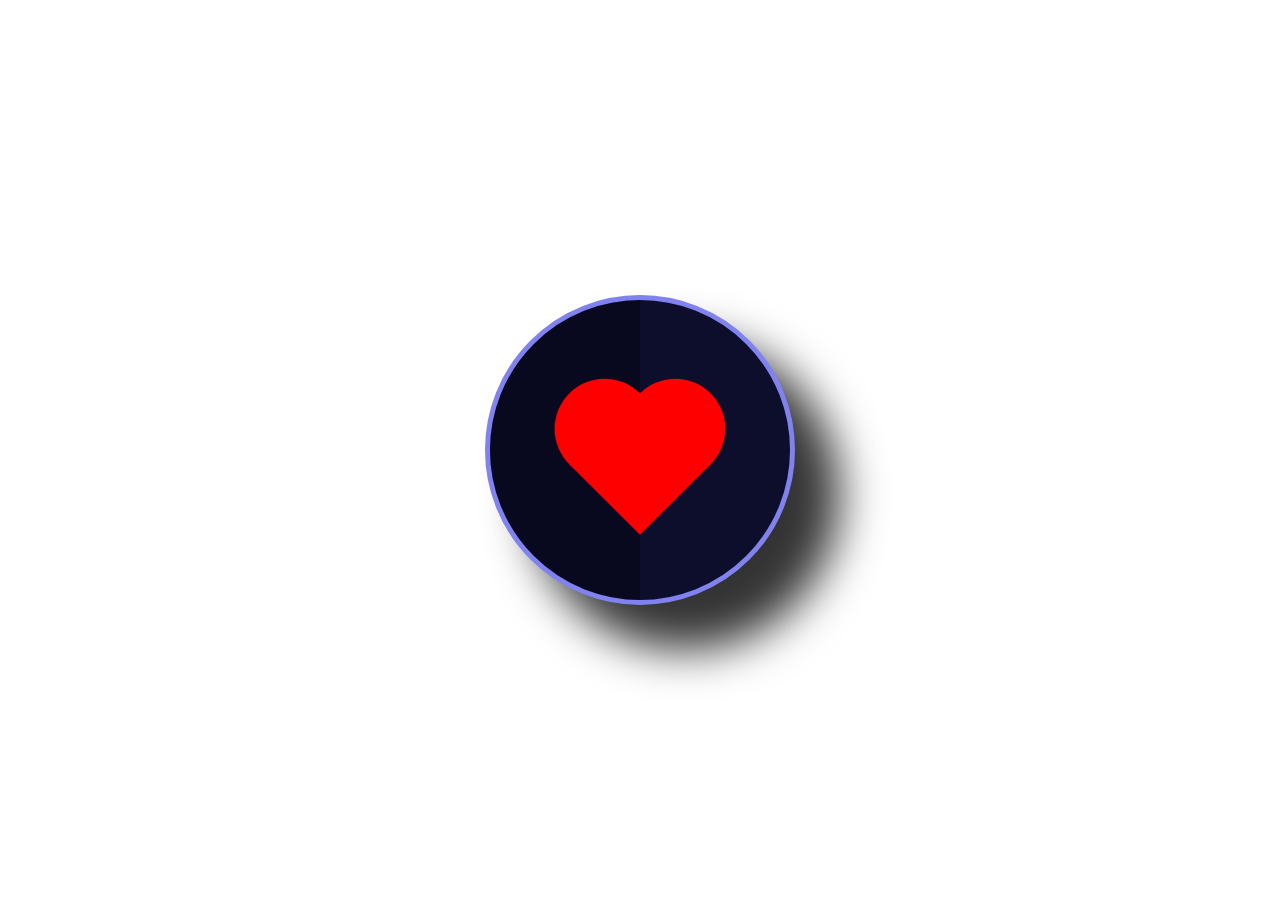
<file: corazon css/index.html>
<!DOCTYPE html>
<html lang="en">
<head>
    <meta charset="UTF-8">
    <meta name="viewport" content="width=device-width, initial-scale=1.0">
    <meta http-equiv="X-UA-Compatible" content="ie=edge">
    <link rel="stylesheet" href="style.css">
    <title>Document</title>
</head>
<body>
    <div class="center">
        <div class="corazon"></div>
    </div>
</body>
</html>
</file>
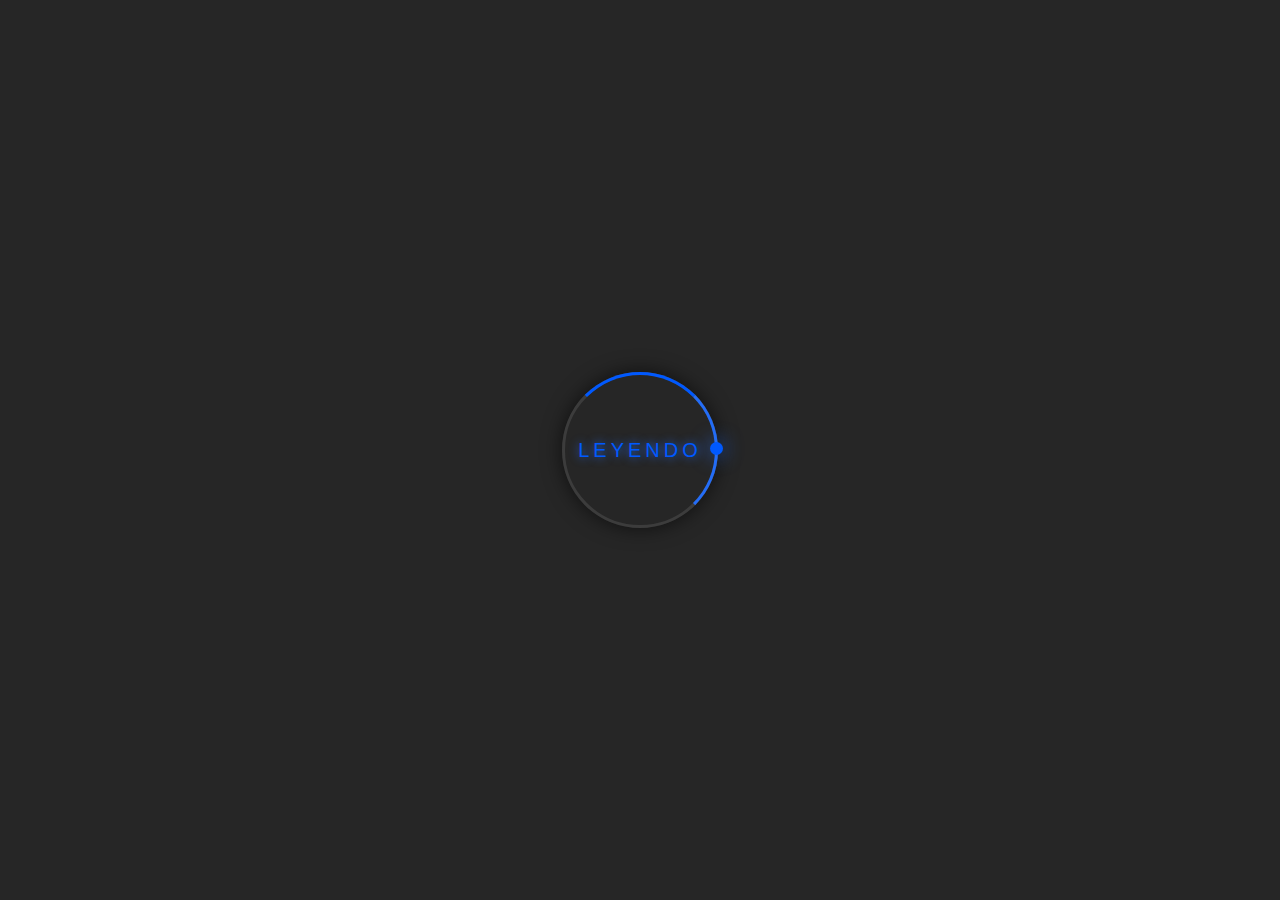
<file: leyendo/index.html>
<!DOCTYPE html>
<html lang="en">
<head>
    <meta charset="UTF-8">
    <meta name="viewport" content="width=device-width, initial-scale=1.0">
    <meta http-equiv="X-UA-Compatible" content="ie=edge">
    <link rel="stylesheet" href="style.css">
    <title>Document</title>
</head>
<body>
    <div class="ring">
        leyendo<span></span>
    </div>
</body>
</html>
</file>
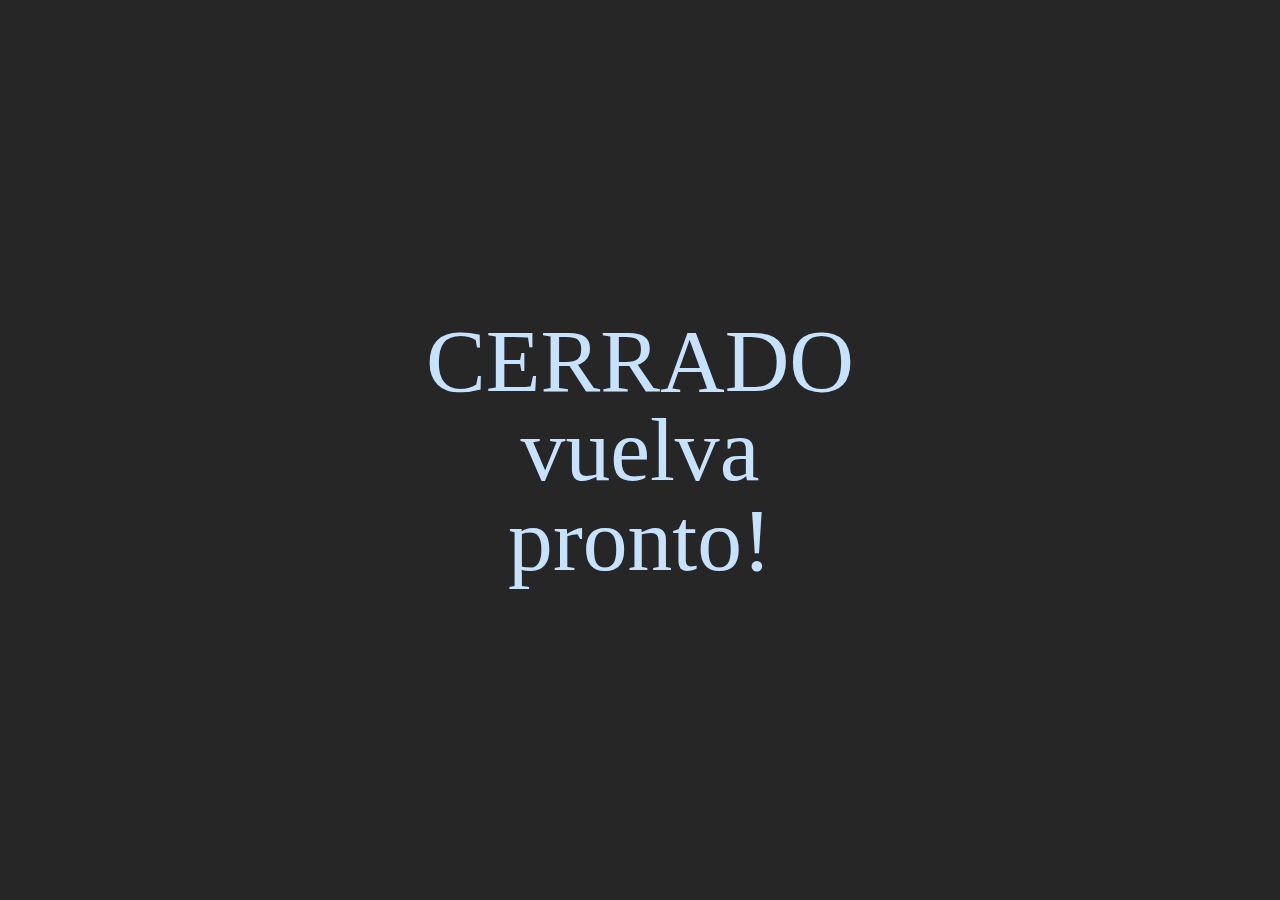
<file: neon/index.html>
<!DOCTYPE html>
<html lang="en">
<head>
    <meta charset="UTF-8">
    <meta name="viewport" content="width=device-width, initial-scale=1.0">
    <meta http-equiv="X-UA-Compatible" content="ie=edge">
    <link rel="stylesheet" href="style.css">
    <title>neon</title>
</head>
<body>
    <div class="cartel">
    <span class="cartel-texto">CERRADO</span>
    <span class="cartel-texto">vuelva</span>
    <span class="cartel-texto">pronto!</span>
    </div>
    
</body>
</html>
</file>
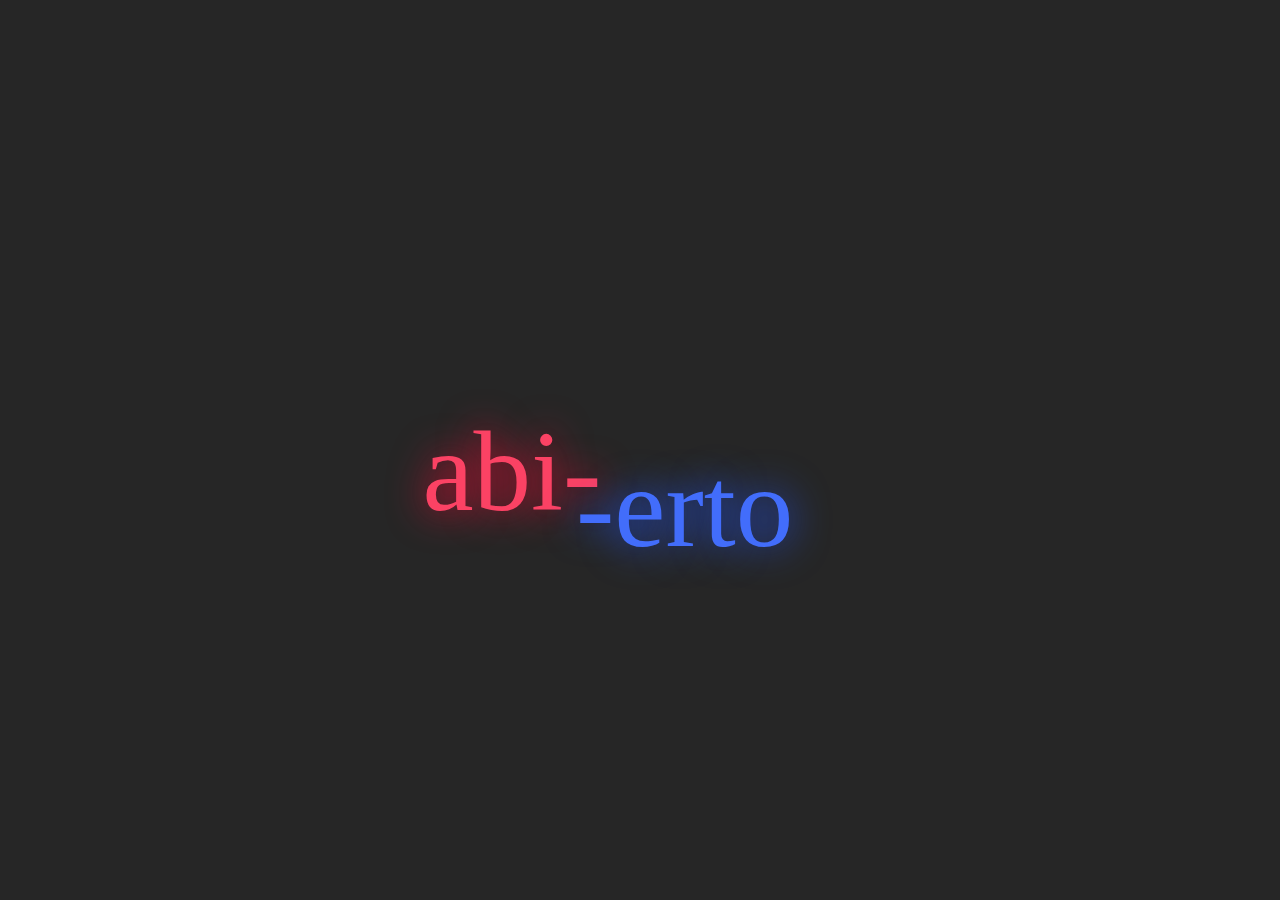
<file: neon2/index.html>
<!DOCTYPE html>
<html lang="en">
<head>
    <meta charset="UTF-8">
    <meta name="viewport" content="width=device-width, initial-scale=1.0">
    <meta http-equiv="X-UA-Compatible" content="ie=edge">
    <link rel="stylesheet" href="style.css">
    <script src="https://ajax.googleapis.com/ajax/libs/jquery/3.3.1/jquery.min.js"></script>
<script>
$(document).ready(function(){
    $("body").click(function(){
        $("div").toggle();
    });
});
</script>
<title>Otro Neon</title>
</head>
<body>
   <div class="container" id="container">
       <div class="neon">abi-</div>
       <div class="neon2">-erto</div>
   </div> 

</body>
</html>
</file>
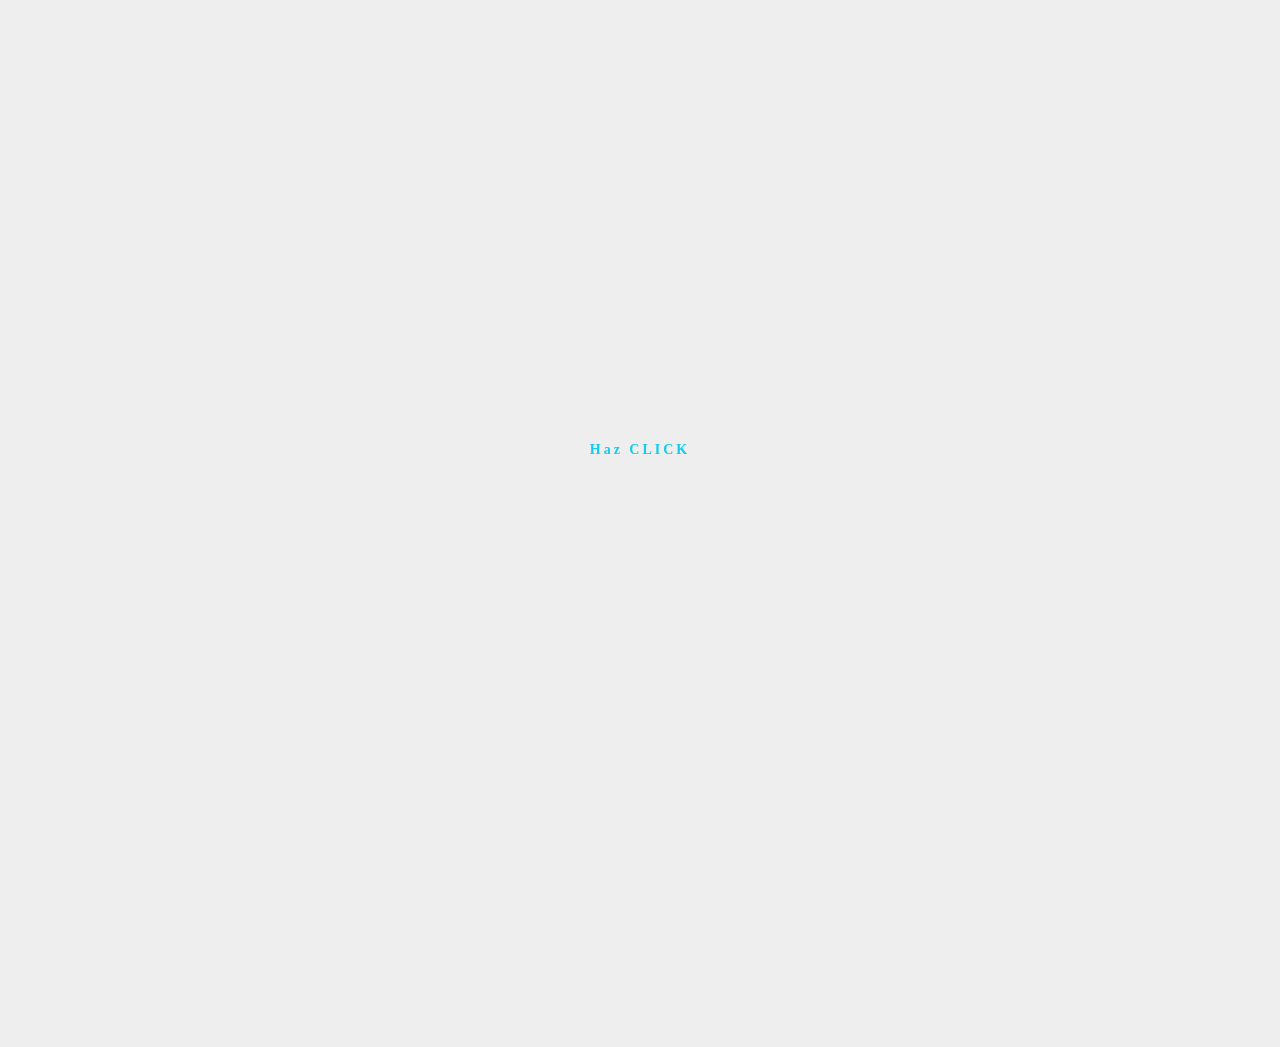
<file: revisar -sass+js-/1/index.html>
<!DOCTYPE html>
<html lang="en">
<head>
    <meta charset="UTF-8">
    <meta name="viewport" content="width=device-width, initial-scale=1.0">
    <meta http-equiv="X-UA-Compatible" content="ie=edge">
    <link rel="stylesheet" href="style.css">
<script>
        window.console = window.console || function(t) {};
</script>
<script>
    if (document.location.search.match(/type=embed/gi)) {
      window.parent.postMessage("resize", "*");
    }
</script>

    <title>Document</title>
</head>
<body>
    <blockquote>
        <span>este es</span>
        <span>un</span>
        <span>ejemplo</span>
        <span>de</span>
        <span>que</span>
        <span>puedo</span>
        <span>hacer</span>
    </blockquote>
<script>
         function animate() {
  document.querySelector('blockquote').classList.toggle('animate');
}

document.addEventListener('click', animate);

setTimeout(animate, 1000);
    </script>
</body>
</html>
</file>
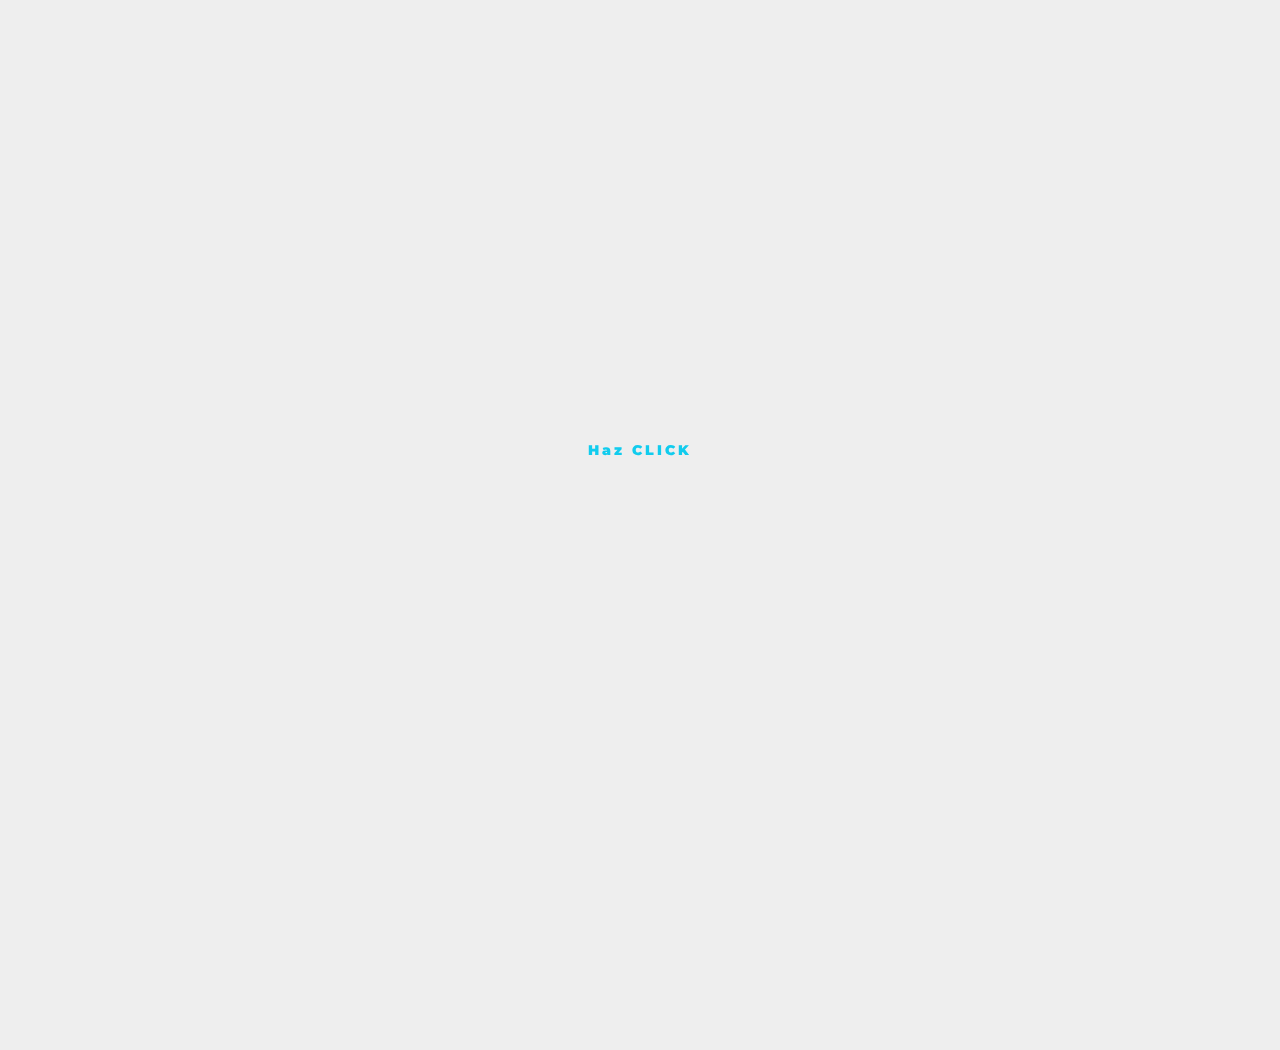
<file: revisar -sass+js-/index2.html>
<!DOCTYPE html>
<html lang="en" >

<head>
  <!--
ve mis trabajos en
https://www.josermarinr.com
-->
  <meta charset="UTF-8">
 
  <title>otro ejemplo</title>
  
  <link rel='stylesheet prefetch' href='https://fonts.googleapis.com/css?family=Montserrat:900'>

      <style>
     
     html, body {
  width: 100vw;
  height: 100vh;
  background: #eee;
  margin: 0;
  display: flex;
  align-content: center;
  justify-content: center;
  overflow: hidden;
}

blockquote {
  font: italic 900 60px/1 Montserrat, sans-serif;
  color: #eee;
  margin: auto;
  text-shadow: 0 0 #1ce, -1px 0.5px #11ccee, -2px 1px #11cbee, -3px 1.5px #11cbee, -4px 2px #11cbee, -5px 2.5px #11caee, -6px 3px #11caee, -7px 3.5px #11c9ee, -8px 4px #11c9ee, -9px 4.5px #11c9ee, -10px 5px #11c8ee, -11px 5.5px #11c8ee, -12px 6px #11c8ee, -13px 6.5px #11c7ee, -14px 7px #11c7ee, -15px 7.5px #11c6ee, -16px 8px #11c6ee, -17px 8.5px #11c6ee, -18px 9px #11c5ee, -19px 9.5px #11c5ee, -20px 10px #11c5ee, -21px 10.5px #11c4ee, -22px 11px #11c4ee, -23px 11.5px #11c4ee, -24px 12px #11c3ee, -25px 12.5px #11c3ee, -26px 13px #11c2ee, -27px 13.5px #11c2ee, -28px 14px #11c2ee, -29px 14.5px #11c1ee, -30px 15px #11c1ee, -31px 15.5px #11c1ee, -32px 16px #11c0ee, -33px 16.5px #11c0ee, -34px 17px #11bfee, -35px 17.5px #11bfee, -36px 18px #11bfee, -37px 18.5px #11beee, -38px 19px #11beee, -39px 19.5px #11beee, -40px 20px #11bdee, -41px 20.5px #11bdee, -42px 21px #11bdee, -43px 21.5px #11bcee, -44px 22px #11bcee, -45px 22.5px #11bbee, -46px 23px #11bbee, -47px 23.5px #11bbee, -48px 24px #11baee, -49px 24.5px #11baee, -50px 25px #11baee, -51px 25.5px #11b9ee, -52px 26px #11b9ee, -53px 26.5px #11b8ee, -54px 27px #11b8ee, -55px 27.5px #11b8ee, -56px 28px #11b7ee, -57px 28.5px #11b7ee, -58px 29px #11b7ee, -59px 29.5px #11b6ee, -60px 30px #11b6ee, -61px 30.5px #11b6ee, -62px 31px #11b5ee, -63px 31.5px #11b5ee, -64px 32px #11b4ee, -65px 32.5px #11b4ee, -66px 33px #11b4ee, -67px 33.5px #11b3ee, -68px 34px #11b3ee, -69px 34.5px #11b3ee, -70px 35px #11b2ee, -71px 35.5px #11b2ee, -72px 36px #11b1ee, -73px 36.5px #11b1ee, -74px 37px #11b1ee, -75px 37.5px #11b0ee, -76px 38px #11b0ee, -77px 38.5px #11b0ee, -78px 39px #11afee, -79px 39.5px #11afee, -80px 40px #11afee, -81px 40.5px #11aeee, -82px 41px #11aeee, -83px 41.5px #11adee, -84px 42px #11adee, -85px 42.5px #11adee, -86px 43px #11acee, -87px 43.5px #11acee, -88px 44px #11acee, -89px 44.5px #11abee, -90px 45px #11abee, -91px 45.5px #11aaee, -92px 46px #11aaee, -93px 46.5px #11aaee, -94px 47px #11a9ee, -95px 47.5px #11a9ee, -96px 48px #11a9ee, -97px 48.5px #11a8ee, -98px 49px #11a8ee, -99px 49.5px #11a8ee, -100px 50px #11a7ee, -101px 50.5px #11a7ee, -102px 51px #11a6ee, -103px 51.5px #11a6ee, -104px 52px #11a6ee, -105px 52.5px #11a5ee, -106px 53px #11a5ee, -107px 53.5px #11a5ee, -108px 54px #11a4ee, -109px 54.5px #11a4ee, -110px 55px #11a3ee, -111px 55.5px #11a3ee, -112px 56px #11a3ee, -113px 56.5px #11a2ee, -114px 57px #11a2ee, -115px 57.5px #11a2ee, -116px 58px #11a1ee, -117px 58.5px #11a1ee, -118px 59px #11a1ee, -119px 59.5px #11a0ee, -120px 60px #11a0ee, -121px 60.5px #119fee, -122px 61px #119fee, -123px 61.5px #119fee, -124px 62px #119eee, -125px 62.5px #119eee, -126px 63px #119eee, -127px 63.5px #119dee, -128px 64px #119dee, -129px 64.5px #119cee, -130px 65px #119cee, -131px 65.5px #119cee, -132px 66px #119bee, -133px 66.5px #119bee, -134px 67px #119bee, -135px 67.5px #119aee, -136px 68px #119aee, -137px 68.5px #119aee, -138px 69px #1199ee, -139px 69.5px #1199ee, -140px 70px #1198ee, -141px 70.5px #1198ee, -142px 71px #1198ee, -143px 71.5px #1197ee, -144px 72px #1197ee, -145px 72.5px #1197ee, -146px 73px #1196ee, -147px 73.5px #1196ee, -148px 74px #1195ee, -149px 74.5px #1195ee, -150px 75px #1195ee, -151px 75.5px #1194ee, -152px 76px #1194ee, -153px 76.5px #1194ee, -154px 77px #1193ee, -155px 77.5px #1193ee, -156px 78px #1193ee, -157px 78.5px #1192ee, -158px 79px #1192ee, -159px 79.5px #1191ee, -160px 80px #1191ee, -161px 80.5px #1191ee, -162px 81px #1190ee, -163px 81.5px #1190ee, -164px 82px #1190ee, -165px 82.5px #118fee, -166px 83px #118fee, -167px 83.5px #118eee, -168px 84px #118eee, -169px 84.5px #118eee, -170px 85px #118dee, -171px 85.5px #118dee, -172px 86px #118dee, -173px 86.5px #118cee, -174px 87px #118cee, -175px 87.5px #118cee, -176px 88px #118bee, -177px 88.5px #118bee, -178px 89px #118aee, -179px 89.5px #118aee, -180px 90px #118aee, -181px 90.5px #1189ee, -182px 91px #1189ee, -183px 91.5px #1189ee, -184px 92px #1188ee, -185px 92.5px #1188ee, -186px 93px #1187ee, -187px 93.5px #1187ee, -188px 94px #1187ee, -189px 94.5px #1186ee, -190px 95px #1186ee, -191px 95.5px #1186ee, -192px 96px #1185ee, -193px 96.5px #1185ee, -194px 97px #1185ee, -195px 97.5px #1184ee, -196px 98px #1184ee, -197px 98.5px #1183ee, -198px 99px #1183ee, -199px 99.5px #1183ee, -200px 100px #1182ee, -201px 100.5px #1182ee, -202px 101px #1182ee, -203px 101.5px #1181ee, -204px 102px #1181ee, -205px 102.5px #1180ee, -206px 103px #1180ee, -207px 103.5px #1180ee, -208px 104px #117fee, -209px 104.5px #117fee, -210px 105px #117fee, -211px 105.5px #117eee, -212px 106px #117eee, -213px 106.5px #117eee, -214px 107px #117dee, -215px 107.5px #117dee, -216px 108px #117cee, -217px 108.5px #117cee, -218px 109px #117cee, -219px 109.5px #117bee, -220px 110px #117bee, -221px 110.5px #117bee, -222px 111px #117aee, -223px 111.5px #117aee, -224px 112px #1179ee, -225px 112.5px #1179ee, -226px 113px #1179ee, -227px 113.5px #1178ee, -228px 114px #1178ee, -229px 114.5px #1178ee, -230px 115px #1177ee, -231px 115.5px #1177ee, -232px 116px #1177ee, -233px 116.5px #1176ee, -234px 117px #1176ee, -235px 117.5px #1175ee, -236px 118px #1175ee, -237px 118.5px #1175ee, -238px 119px #1174ee, -239px 119.5px #1174ee, -240px 120px #1174ee, -241px 120.5px #1173ee, -242px 121px #1173ee, -243px 121.5px #1172ee, -244px 122px #1172ee, -245px 122.5px #1172ee, -246px 123px #1171ee, -247px 123.5px #1171ee, -248px 124px #1171ee, -249px 124.5px #1170ee, -250px 125px #1170ee, -251px 125.5px #1170ee, -252px 126px #116fee, -253px 126.5px #116fee, -254px 127px #116eee, -255px 127.5px #116eee, -256px 128px #116eee, -257px 128.5px #116dee, -258px 129px #116dee, -259px 129.5px #116dee, -260px 130px #116cee, -261px 130.5px #116cee, -262px 131px #116bee, -263px 131.5px #116bee, -264px 132px #116bee, -265px 132.5px #116aee, -266px 133px #116aee, -267px 133.5px #116aee, -268px 134px #1169ee, -269px 134.5px #1169ee, -270px 135px #1169ee, -271px 135.5px #1168ee, -272px 136px #1168ee, -273px 136.5px #1167ee, -274px 137px #1167ee, -275px 137.5px #1167ee, -276px 138px #1166ee, -277px 138.5px #1166ee, -278px 139px #1166ee, -279px 139.5px #1165ee, -280px 140px #1165ee, -281px 140.5px #1164ee, -282px 141px #1164ee, -283px 141.5px #1164ee, -284px 142px #1163ee, -285px 142.5px #1163ee, -286px 143px #1163ee, -287px 143.5px #1162ee, -288px 144px #1162ee, -289px 144.5px #1162ee, -290px 145px #1161ee, -291px 145.5px #1161ee, -292px 146px #1160ee, -293px 146.5px #1160ee, -294px 147px #1160ee, -295px 147.5px #115fee, -296px 148px #115fee, -297px 148.5px #115fee, -298px 149px #115eee, -299px 149.5px #115eee, -300px 150px #115eee, -301px 150.5px #115dee, -302px 151px #115dee, -303px 151.5px #115cee, -304px 152px #115cee, -305px 152.5px #115cee, -306px 153px #115bee, -307px 153.5px #115bee, -308px 154px #115bee, -309px 154.5px #115aee, -310px 155px #115aee, -311px 155.5px #1159ee, -312px 156px #1159ee, -313px 156.5px #1159ee, -314px 157px #1158ee, -315px 157.5px #1158ee, -316px 158px #1158ee, -317px 158.5px #1157ee, -318px 159px #1157ee, -319px 159.5px #1157ee, -320px 160px #1156ee, -321px 160.5px #1156ee, -322px 161px #1155ee, -323px 161.5px #1155ee, -324px 162px #1155ee, -325px 162.5px #1154ee, -326px 163px #1154ee, -327px 163.5px #1154ee, -328px 164px #1153ee, -329px 164.5px #1153ee, -330px 165px #1152ee, -331px 165.5px #1152ee, -332px 166px #1152ee, -333px 166.5px #1151ee, -334px 167px #1151ee, -335px 167.5px #1151ee, -336px 168px #1150ee, -337px 168.5px #1150ee, -338px 169px #1150ee, -339px 169.5px #114fee, -340px 170px #114fee, -341px 170.5px #114eee, -342px 171px #114eee, -343px 171.5px #114eee, -344px 172px #114dee, -345px 172.5px #114dee, -346px 173px #114dee, -347px 173.5px #114cee, -348px 174px #114cee, -349px 174.5px #114bee, -350px 175px #114bee, -351px 175.5px #114bee, -352px 176px #114aee, -353px 176.5px #114aee, -354px 177px #114aee, -355px 177.5px #1149ee, -356px 178px #1149ee, -357px 178.5px #1149ee, -358px 179px #1148ee, -359px 179.5px #1148ee, -360px 180px #1147ee, -361px 180.5px #1147ee, -362px 181px #1147ee, -363px 181.5px #1146ee, -364px 182px #1146ee, -365px 182.5px #1146ee, -366px 183px #1145ee, -367px 183.5px #1145ee, -368px 184px #1144ee, -369px 184.5px #1144ee, -370px 185px #1144ee, -371px 185.5px #1143ee, -372px 186px #1143ee, -373px 186.5px #1143ee, -374px 187px #1142ee, -375px 187.5px #1142ee, -376px 188px #1142ee, -377px 188.5px #1141ee, -378px 189px #1141ee, -379px 189.5px #1140ee, -380px 190px #1140ee, -381px 190.5px #1140ee, -382px 191px #113fee, -383px 191.5px #113fee, -384px 192px #113fee, -385px 192.5px #113eee, -386px 193px #113eee, -387px 193.5px #113dee, -388px 194px #113dee, -389px 194.5px #113dee, -390px 195px #113cee, -391px 195.5px #113cee, -392px 196px #113cee, -393px 196.5px #113bee, -394px 197px #113bee, -395px 197.5px #113bee, -396px 198px #113aee, -397px 198.5px #113aee, -398px 199px #1139ee, -399px 199.5px #1139ee, -400px 200px #1139ee, -401px 200.5px #1138ee, -402px 201px #1138ee, -403px 201.5px #1138ee, -404px 202px #1137ee, -405px 202.5px #1137ee, -406px 203px #1136ee, -407px 203.5px #1136ee, -408px 204px #1136ee, -409px 204.5px #1135ee, -410px 205px #1135ee, -411px 205.5px #1135ee, -412px 206px #1134ee, -413px 206.5px #1134ee, -414px 207px #1134ee, -415px 207.5px #1133ee, -416px 208px #1133ee, -417px 208.5px #1132ee, -418px 209px #1132ee, -419px 209.5px #1132ee, -420px 210px #1131ee, -421px 210.5px #1131ee, -422px 211px #1131ee, -423px 211.5px #1130ee, -424px 212px #1130ee, -425px 212.5px #112fee, -426px 213px #112fee, -427px 213.5px #112fee, -428px 214px #112eee, -429px 214.5px #112eee, -430px 215px #112eee, -431px 215.5px #112dee, -432px 216px #112dee, -433px 216.5px #112dee, -434px 217px #112cee, -435px 217.5px #112cee, -436px 218px #112bee, -437px 218.5px #112bee, -438px 219px #112bee, -439px 219.5px #112aee, -440px 220px #112aee, -441px 220.5px #112aee, -442px 221px #1129ee, -443px 221.5px #1129ee, -444px 222px #1128ee, -445px 222.5px #1128ee, -446px 223px #1128ee, -447px 223.5px #1127ee, -448px 224px #1127ee, -449px 224.5px #1127ee, -450px 225px #1126ee, -451px 225.5px #1126ee, -452px 226px #1126ee, -453px 226.5px #1125ee, -454px 227px #1125ee, -455px 227.5px #1124ee, -456px 228px #1124ee, -457px 228.5px #1124ee, -458px 229px #1123ee, -459px 229.5px #1123ee, -460px 230px #1123ee, -461px 230.5px #1122ee, -462px 231px #1122ee, -463px 231.5px #1121ee, -464px 232px #1121ee, -465px 232.5px #1121ee, -466px 233px #1120ee, -467px 233.5px #1120ee, -468px 234px #1120ee, -469px 234.5px #111fee, -470px 235px #111fee, -471px 235.5px #111fee, -472px 236px #111eee, -473px 236.5px #111eee, -474px 237px #111dee, -475px 237.5px #111dee, -476px 238px #111dee, -477px 238.5px #111cee, -478px 239px #111cee, -479px 239.5px #111cee, -480px 240px #111bee, -481px 240.5px #111bee, -482px 241px #111aee, -483px 241.5px #111aee, -484px 242px #111aee, -485px 242.5px #1119ee, -486px 243px #1119ee, -487px 243.5px #1119ee, -488px 244px #1118ee, -489px 244.5px #1118ee, -490px 245px #1118ee, -491px 245.5px #1117ee, -492px 246px #1117ee, -493px 246.5px #1116ee, -494px 247px #1116ee, -495px 247.5px #1116ee, -496px 248px #1115ee, -497px 248.5px #1115ee, -498px 249px #1115ee, -499px 249.5px #1114ee, -500px 250px #1114ee, -501px 250.5px #1113ee, -502px 251px #1113ee, -503px 251.5px #1113ee, -504px 252px #1112ee, -505px 252.5px #1112ee, -506px 253px #1112ee, -507px 253.5px #1111ee, -508px 254px #1111ee, -509px 254.5px #1111ee, -510px 255px #1211ee, -511px 255.5px #1211ee, -512px 256px #1311ee, -513px 256.5px #1311ee, -514px 257px #1311ee, -515px 257.5px #1411ee, -516px 258px #1411ee, -517px 258.5px #1411ee, -518px 259px #1511ee, -519px 259.5px #1511ee, -520px 260px #1611ee, -521px 260.5px #1611ee, -522px 261px #1611ee, -523px 261.5px #1711ee, -524px 262px #1711ee, -525px 262.5px #1711ee, -526px 263px #1811ee, -527px 263.5px #1811ee, -528px 264px #1811ee, -529px 264.5px #1911ee, -530px 265px #1911ee, -531px 265.5px #1a11ee, -532px 266px #1a11ee, -533px 266.5px #1a11ee, -534px 267px #1b11ee, -535px 267.5px #1b11ee, -536px 268px #1b11ee, -537px 268.5px #1c11ee, -538px 269px #1c11ee, -539px 269.5px #1d11ee, -540px 270px #1d11ee, -541px 270.5px #1d11ee, -542px 271px #1e11ee, -543px 271.5px #1e11ee, -544px 272px #1e11ee, -545px 272.5px #1f11ee, -546px 273px #1f11ee, -547px 273.5px #1f11ee, -548px 274px #2011ee, -549px 274.5px #2011ee, -550px 275px #2111ee, -551px 275.5px #2111ee, -552px 276px #2111ee, -553px 276.5px #2211ee, -554px 277px #2211ee, -555px 277.5px #2211ee, -556px 278px #2311ee, -557px 278.5px #2311ee, -558px 279px #2411ee, -559px 279.5px #2411ee, -560px 280px #2411ee, -561px 280.5px #2511ee, -562px 281px #2511ee, -563px 281.5px #2511ee, -564px 282px #2611ee, -565px 282.5px #2611ee, -566px 283px #2611ee, -567px 283.5px #2711ee, -568px 284px #2711ee, -569px 284.5px #2811ee, -570px 285px #2811ee, -571px 285.5px #2811ee, -572px 286px #2911ee, -573px 286.5px #2911ee, -574px 287px #2911ee, -575px 287.5px #2a11ee, -576px 288px #2a11ee, -577px 288.5px #2b11ee, -578px 289px #2b11ee, -579px 289.5px #2b11ee, -580px 290px #2c11ee, -581px 290.5px #2c11ee, -582px 291px #2c11ee, -583px 291.5px #2d11ee, -584px 292px #2d11ee, -585px 292.5px #2d11ee, -586px 293px #2e11ee, -587px 293.5px #2e11ee, -588px 294px #2f11ee, -589px 294.5px #2f11ee, -590px 295px #2f11ee, -591px 295.5px #3011ee, -592px 296px #3011ee, -593px 296.5px #3011ee, -594px 297px #3111ee, -595px 297.5px #3111ee, -596px 298px #3211ee, -597px 298.5px #3211ee, -598px 299px #3211ee, -599px 299.5px #3311ee, -600px 300px #3311ee, -601px 300.5px #3311ee, -602px 301px #3411ee, -603px 301.5px #3411ee, -604px 302px #3411ee, -605px 302.5px #3511ee, -606px 303px #3511ee, -607px 303.5px #3611ee, -608px 304px #3611ee, -609px 304.5px #3611ee, -610px 305px #3711ee, -611px 305.5px #3711ee, -612px 306px #3711ee, -613px 306.5px #3811ee, -614px 307px #3811ee, -615px 307.5px #3911ee, -616px 308px #3911ee, -617px 308.5px #3911ee, -618px 309px #3a11ee, -619px 309.5px #3a11ee, -620px 310px #3a11ee, -621px 310.5px #3b11ee, -622px 311px #3b11ee, -623px 311.5px #3b11ee, -624px 312px #3c11ee, -625px 312.5px #3c11ee, -626px 313px #3d11ee, -627px 313.5px #3d11ee, -628px 314px #3d11ee, -629px 314.5px #3e11ee, -630px 315px #3e11ee, -631px 315.5px #3e11ee, -632px 316px #3f11ee, -633px 316.5px #3f11ee, -634px 317px #4011ee, -635px 317.5px #4011ee, -636px 318px #4011ee, -637px 318.5px #4111ee, -638px 319px #4111ee, -639px 319.5px #4111ee, -640px 320px #4211ee, -641px 320.5px #4211ee, -642px 321px #4211ee, -643px 321.5px #4311ee, -644px 322px #4311ee, -645px 322.5px #4411ee, -646px 323px #4411ee, -647px 323.5px #4411ee, -648px 324px #4511ee, -649px 324.5px #4511ee, -650px 325px #4511ee, -651px 325.5px #4611ee, -652px 326px #4611ee, -653px 326.5px #4711ee, -654px 327px #4711ee, -655px 327.5px #4711ee, -656px 328px #4811ee, -657px 328.5px #4811ee, -658px 329px #4811ee, -659px 329.5px #4911ee, -660px 330px #4911ee, -661px 330.5px #4911ee, -662px 331px #4a11ee, -663px 331.5px #4a11ee, -664px 332px #4b11ee, -665px 332.5px #4b11ee, -666px 333px #4b11ee, -667px 333.5px #4c11ee, -668px 334px #4c11ee, -669px 334.5px #4c11ee, -670px 335px #4d11ee, -671px 335.5px #4d11ee, -672px 336px #4e11ee, -673px 336.5px #4e11ee, -674px 337px #4e11ee, -675px 337.5px #4f11ee, -676px 338px #4f11ee, -677px 338.5px #4f11ee, -678px 339px #5011ee, -679px 339.5px #5011ee, -680px 340px #5011ee, -681px 340.5px #5111ee, -682px 341px #5111ee, -683px 341.5px #5211ee, -684px 342px #5211ee, -685px 342.5px #5211ee, -686px 343px #5311ee, -687px 343.5px #5311ee, -688px 344px #5311ee, -689px 344.5px #5411ee, -690px 345px #5411ee, -691px 345.5px #5511ee, -692px 346px #5511ee, -693px 346.5px #5511ee, -694px 347px #5611ee, -695px 347.5px #5611ee, -696px 348px #5611ee, -697px 348.5px #5711ee, -698px 349px #5711ee, -699px 349.5px #5711ee, -700px 350px #5811ee, -701px 350.5px #5811ee, -702px 351px #5911ee, -703px 351.5px #5911ee, -704px 352px #5911ee, -705px 352.5px #5a11ee, -706px 353px #5a11ee, -707px 353.5px #5a11ee, -708px 354px #5b11ee, -709px 354.5px #5b11ee, -710px 355px #5c11ee, -711px 355.5px #5c11ee, -712px 356px #5c11ee, -713px 356.5px #5d11ee, -714px 357px #5d11ee, -715px 357.5px #5d11ee, -716px 358px #5e11ee, -717px 358.5px #5e11ee, -718px 359px #5e11ee, -719px 359.5px #5f11ee, -720px 360px #5f11ee, -721px 360.5px #6011ee, -722px 361px #6011ee, -723px 361.5px #6011ee, -724px 362px #6111ee, -725px 362.5px #6111ee, -726px 363px #6111ee, -727px 363.5px #6211ee, -728px 364px #6211ee, -729px 364.5px #6311ee, -730px 365px #6311ee, -731px 365.5px #6311ee, -732px 366px #6411ee, -733px 366.5px #6411ee, -734px 367px #6411ee, -735px 367.5px #6511ee, -736px 368px #6511ee, -737px 368.5px #6511ee, -738px 369px #6611ee, -739px 369.5px #6611ee, -740px 370px #6711ee, -741px 370.5px #6711ee, -742px 371px #6711ee, -743px 371.5px #6811ee, -744px 372px #6811ee, -745px 372.5px #6811ee, -746px 373px #6911ee, -747px 373.5px #6911ee, -748px 374px #6a11ee, -749px 374.5px #6a11ee, -750px 375px #6a11ee, -751px 375.5px #6b11ee, -752px 376px #6b11ee, -753px 376.5px #6b11ee, -754px 377px #6c11ee, -755px 377.5px #6c11ee, -756px 378px #6c11ee, -757px 378.5px #6d11ee, -758px 379px #6d11ee, -759px 379.5px #6e11ee, -760px 380px #6e11ee, -761px 380.5px #6e11ee, -762px 381px #6f11ee, -763px 381.5px #6f11ee, -764px 382px #6f11ee, -765px 382.5px #7011ee, -766px 383px #7011ee, -767px 383.5px #7111ee, -768px 384px #7111ee, -769px 384.5px #7111ee, -770px 385px #7211ee, -771px 385.5px #7211ee, -772px 386px #7211ee, -773px 386.5px #7311ee, -774px 387px #7311ee, -775px 387.5px #7311ee, -776px 388px #7411ee, -777px 388.5px #7411ee, -778px 389px #7511ee, -779px 389.5px #7511ee, -780px 390px #7511ee, -781px 390.5px #7611ee, -782px 391px #7611ee, -783px 391.5px #7611ee, -784px 392px #7711ee, -785px 392.5px #7711ee, -786px 393px #7811ee, -787px 393.5px #7811ee, -788px 394px #7811ee, -789px 394.5px #7911ee, -790px 395px #7911ee, -791px 395.5px #7911ee, -792px 396px #7a11ee, -793px 396.5px #7a11ee, -794px 397px #7a11ee, -795px 397.5px #7b11ee, -796px 398px #7b11ee, -797px 398.5px #7c11ee, -798px 399px #7c11ee, -799px 399.5px #7c11ee, -800px 400px #7d11ee, -801px 400.5px #7d11ee, -802px 401px #7d11ee, -803px 401.5px #7e11ee, -804px 402px #7e11ee, -805px 402.5px #7f11ee, -806px 403px #7f11ee, -807px 403.5px #7f11ee, -808px 404px #8011ee, -809px 404.5px #8011ee, -810px 405px #8011ee, -811px 405.5px #8111ee, -812px 406px #8111ee, -813px 406.5px #8111ee, -814px 407px #8211ee, -815px 407.5px #8211ee, -816px 408px #8311ee, -817px 408.5px #8311ee, -818px 409px #8311ee, -819px 409.5px #8411ee, -820px 410px #8411ee, -821px 410.5px #8411ee, -822px 411px #8511ee, -823px 411.5px #8511ee, -824px 412px #8611ee, -825px 412.5px #8611ee, -826px 413px #8611ee, -827px 413.5px #8711ee, -828px 414px #8711ee, -829px 414.5px #8711ee, -830px 415px #8811ee, -831px 415.5px #8811ee, -832px 416px #8811ee, -833px 416.5px #8911ee, -834px 417px #8911ee, -835px 417.5px #8a11ee, -836px 418px #8a11ee, -837px 418.5px #8a11ee, -838px 419px #8b11ee, -839px 419.5px #8b11ee, -840px 420px #8b11ee, -841px 420.5px #8c11ee, -842px 421px #8c11ee, -843px 421.5px #8d11ee, -844px 422px #8d11ee, -845px 422.5px #8d11ee, -846px 423px #8e11ee, -847px 423.5px #8e11ee, -848px 424px #8e11ee, -849px 424.5px #8f11ee, -850px 425px #8f11ee, -851px 425.5px #8f11ee, -852px 426px #9011ee, -853px 426.5px #9011ee, -854px 427px #9111ee, -855px 427.5px #9111ee, -856px 428px #9111ee, -857px 428.5px #9211ee, -858px 429px #9211ee, -859px 429.5px #9211ee, -860px 430px #9311ee, -861px 430.5px #9311ee, -862px 431px #9411ee, -863px 431.5px #9411ee, -864px 432px #9411ee, -865px 432.5px #9511ee, -866px 433px #9511ee, -867px 433.5px #9511ee, -868px 434px #9611ee, -869px 434.5px #9611ee, -870px 435px #9611ee, -871px 435.5px #9711ee, -872px 436px #9711ee, -873px 436.5px #9811ee, -874px 437px #9811ee, -875px 437.5px #9811ee, -876px 438px #9911ee, -877px 438.5px #9911ee, -878px 439px #9911ee, -879px 439.5px #9a11ee, -880px 440px #9a11ee, -881px 440.5px #9b11ee, -882px 441px #9b11ee, -883px 441.5px #9b11ee, -884px 442px #9c11ee, -885px 442.5px #9c11ee, -886px 443px #9c11ee, -887px 443.5px #9d11ee, -888px 444px #9d11ee, -889px 444.5px #9d11ee, -890px 445px #9e11ee, -891px 445.5px #9e11ee, -892px 446px #9f11ee, -893px 446.5px #9f11ee, -894px 447px #9f11ee, -895px 447.5px #a011ee, -896px 448px #a011ee, -897px 448.5px #a011ee, -898px 449px #a111ee, -899px 449.5px #a111ee, -900px 450px #a211ee, -901px 450.5px #a211ee, -902px 451px #a211ee, -903px 451.5px #a311ee, -904px 452px #a311ee, -905px 452.5px #a311ee, -906px 453px #a411ee, -907px 453.5px #a411ee, -908px 454px #a411ee, -909px 454.5px #a511ee, -910px 455px #a511ee, -911px 455.5px #a611ee, -912px 456px #a611ee, -913px 456.5px #a611ee, -914px 457px #a711ee, -915px 457.5px #a711ee, -916px 458px #a711ee, -917px 458.5px #a811ee, -918px 459px #a811ee, -919px 459.5px #a811ee, -920px 460px #a911ee, -921px 460.5px #a911ee, -922px 461px #aa11ee, -923px 461.5px #aa11ee, -924px 462px #aa11ee, -925px 462.5px #ab11ee, -926px 463px #ab11ee, -927px 463.5px #ab11ee, -928px 464px #ac11ee, -929px 464.5px #ac11ee, -930px 465px #ad11ee, -931px 465.5px #ad11ee, -932px 466px #ad11ee, -933px 466.5px #ae11ee, -934px 467px #ae11ee, -935px 467.5px #ae11ee, -936px 468px #af11ee, -937px 468.5px #af11ee, -938px 469px #af11ee, -939px 469.5px #b011ee, -940px 470px #b011ee, -941px 470.5px #b111ee, -942px 471px #b111ee, -943px 471.5px #b111ee, -944px 472px #b211ee, -945px 472.5px #b211ee, -946px 473px #b211ee, -947px 473.5px #b311ee, -948px 474px #b311ee, -949px 474.5px #b411ee, -950px 475px #b411ee, -951px 475.5px #b411ee, -952px 476px #b511ee, -953px 476.5px #b511ee, -954px 477px #b511ee, -955px 477.5px #b611ee, -956px 478px #b611ee, -957px 478.5px #b611ee, -958px 479px #b711ee, -959px 479.5px #b711ee, -960px 480px #b811ee, -961px 480.5px #b811ee, -962px 481px #b811ee, -963px 481.5px #b911ee, -964px 482px #b911ee, -965px 482.5px #b911ee, -966px 483px #ba11ee, -967px 483.5px #ba11ee, -968px 484px #bb11ee, -969px 484.5px #bb11ee, -970px 485px #bb11ee, -971px 485.5px #bc11ee, -972px 486px #bc11ee, -973px 486.5px #bc11ee, -974px 487px #bd11ee, -975px 487.5px #bd11ee, -976px 488px #bd11ee, -977px 488.5px #be11ee, -978px 489px #be11ee, -979px 489.5px #bf11ee, -980px 490px #bf11ee, -981px 490.5px #bf11ee, -982px 491px #c011ee, -983px 491.5px #c011ee, -984px 492px #c011ee, -985px 492.5px #c111ee, -986px 493px #c111ee, -987px 493.5px #c211ee, -988px 494px #c211ee, -989px 494.5px #c211ee, -990px 495px #c311ee, -991px 495.5px #c311ee, -992px 496px #c311ee, -993px 496.5px #c411ee, -994px 497px #c411ee, -995px 497.5px #c411ee, -996px 498px #c511ee, -997px 498.5px #c511ee, -998px 499px #c611ee, -999px 499.5px #c611ee, -1000px 500px #c611ee, 0 -1px  #1ce, 1px 0  #1ce, 1px 1px  #1ce;
}
blockquote:before {
  content: 'Haz CLICK';
  position: fixed;
  left: 50%;
  top: 50%;
  -webkit-transform: translate(-50%, -50%);
          transform: translate(-50%, -50%);
  font: 900 14px/1 Montserrat;
  color: #1ce;
  letter-spacing: 3px;
  -webkit-animation: pulse .5s ease-in alternate infinite;
          animation: pulse .5s ease-in alternate infinite;
  text-shadow: none;
}
blockquote span {
  display: block;
  -webkit-transform: translate3d(-50vw, 30vw, 0);
          transform: translate3d(-50vw, 30vw, 0);
  opacity: 0;
  transition: all 1s cubic-bezier(0.65, 0.02, 0.23, 1);
}
blockquote span:nth-child(1) {
  transition-delay: 0.1s;
  z-index: 1;
}
blockquote span:nth-child(2) {
  transition-delay: 0.2s;
  z-index: 2;
}
blockquote span:nth-child(3) {
  transition-delay: 0.3s;
  z-index: 3;
}
blockquote span:nth-child(4) {
  transition-delay: 0.4s;
  z-index: 4;
}
blockquote span:nth-child(5) {
  transition-delay: 0.5s;
  z-index: 5;
}
blockquote span:nth-child(6) {
  transition-delay: 0.6s;
  z-index: 6;
}
blockquote span:nth-child(7) {
  transition-delay: 0.7s;
  z-index: 7;
}
blockquote.animate:before {
  display: none;
}
blockquote.animate span {
  opacity: 1;
  position: relative;
}
blockquote.animate span:nth-child(1) {
  -webkit-transform: translate3d(20px, 0, 0);
          transform: translate3d(20px, 0, 0);
  transition-delay: 0.6s;
}
blockquote.animate span:nth-child(2) {
  -webkit-transform: translate3d(40px, 0, 0);
          transform: translate3d(40px, 0, 0);
  transition-delay: 0.5s;
}
blockquote.animate span:nth-child(3) {
  -webkit-transform: translate3d(60px, 0, 0);
          transform: translate3d(60px, 0, 0);
  transition-delay: 0.4s;
}
blockquote.animate span:nth-child(4) {
  -webkit-transform: translate3d(80px, 0, 0);
          transform: translate3d(80px, 0, 0);
  transition-delay: 0.3s;
}
blockquote.animate span:nth-child(5) {
  -webkit-transform: translate3d(100px, 0, 0);
          transform: translate3d(100px, 0, 0);
  transition-delay: 0.2s;
}
blockquote.animate span:nth-child(6) {
  -webkit-transform: translate3d(120px, 0, 0);
          transform: translate3d(120px, 0, 0);
  transition-delay: 0.1s;
}
blockquote.animate span:nth-child(7) {
  -webkit-transform: translate3d(140px, 0, 0);
          transform: translate3d(140px, 0, 0);
  transition-delay: 0s;
}

@-webkit-keyframes pulse {
  0% {
    opacity: 0;
  }
  50% {
    opacity: 1;
  }
}

@keyframes pulse {
  0% {
    opacity: 0;
  }
  50% {
    opacity: 1;
  }
}

    </style>

<!--
ve mis trabajos en
https://www.josermarinr.com
-->
<script>
  window.console = window.console || function(t) {};
</script>
<script>
  if (document.location.search.match(/type=embed/gi)) {
    window.parent.postMessage("resize", "*");
  }
</script>

  <!--
ve mis trabajos en
https://www.josermarinr.com
-->

</head>

<body translate="no" >

  <!--
ve mis trabajos en
https://www.josermarinr.com
-->
<blockquote>
  <span>Te imaginas</span>
  <span>algo</span>
  <span>asi de</span>
  <span>GENIAL</span>
  <span>en tu</span>
  <span>pagina</span>
  <span>web</span>
</blockquote>
<script >
      function animate() {
  document.querySelector('blockquote').classList.toggle('animate');
}

document.addEventListener('click', animate);

setTimeout(animate, 1000);
      //OJO AQUI
    </script>



  
  

</body>
  <!--
ve mis trabajos en
https://www.josermarinr.com
-->
</html>
</file>
<file: corazon css/style.css>
body 
{
    margin-left: 0;
    padding: 0;
    /* -------- background: #08091b; ------- */ 
}
.center {
    position: absolute;
    top: 50%;
    left: 50%;
    transform: translate(-50%, -50%);
    padding: 100px;
    background: #0c0e2c;
    border: 5px solid rgb(128, 130, 240);
    border-radius: 50%;
    box-shadow: 45px 45px 45px rgba( 0,0,0, .8);
    z-index: 1;
    overflow: hidden;
}
/*-----------------------------*/
/*-------- sombra dentro del corazon -----------*/
.center:before{
    content: '';
    position: absolute;
    top: 0;
    left: -50%;
    width: 100%;
    height: 100%;
    background: rgba(0, 0, 0, .3);
}
/* -------- parte baja del corazon ------- */
.corazon {
    position: relative;
    width: 100px;
    height: 100px;
    background: #f00;
    transform: rotate(45deg) translate(10px,10px);
    animation: animate 1s linear infinite;
}
/* -------- parte alta del corazon ------- */
.corazon::before{
    content: '';
    width: 100%;
    height: 100%;
    background: #f00;
    position: absolute;
    top: -50%;
    left: 0;
    border-radius: 50%;
}
/* -------- parte alta del corazon ------- */
.corazon:after{
    content: '';
    width: 100%;
    height: 100%;
    background: #f00;
    position: absolute;
    bottom: 0%;
    right: 50%;
    border-radius: 50%;
}
/* -------- aimacion ------- */
@keyframes animate {
    0%
    {
        transform: rotate(45deg) translate(10px,10px) scale(1);
    }
    25%
    {
        transform: rotate(45deg) translate(10px,10px) scale(1);
    }
    30%
    {
        transform: rotate(45deg) translate(10px,10px) scale(1.4);
    }
    50%
    {
        transform: rotate(45deg) translate(10px,10px) scale(1.2);
    }
    70%
    {
        transform: rotate(45deg) translate(10px,10px) scale(1.4);
    }
    90%
    {
        transform: rotate(45deg) translate(10px,10px) scale(1);
    }
    100%
    {
        transform: rotate(45deg) translate(10px,10px) scale(1);
    }
}
</file>
<file: leyendo/style.css>
body{
    margin: 0;
    padding: 0;
    background:#262626;
}
h2{
    position: fixed;
}
.ring{
    position: absolute;
    top: 50%;
    left: 50%;
    transform: translate(-50%,-50%);
    width: 150px;
    height: 150px;
    background: transparent;
    border: 3px solid #3c3c3c;
    border-radius: 50%;
    text-align: center;
    line-height: 150px;
    font-family: sans-serif;
    font-size: 20px;
    color: #0059ff;
    letter-spacing: 4px;
    text-transform: uppercase;
    text-shadow: 0 0 10px #246df7;
    box-shadow: 0 0 20px rgba(0, 0, 0, 0.61)
}
.ring:before{
    content: '';
    position: absolute;
    top: -3px;
    left: -3px;
    width: 100%;
    height: 100%;
    border: 3px solid transparent;
    border-top: 3px solid #0059ff;
    border-right: 3px   solid #246df7;
    border-radius: 50%;
    animation: animateCircle 2s linear infinite;
}
span{
    display:block;
    position: absolute;
    top: calc(50% - 2px);
    left: 50%;
    width: 50%;
    height: 4px;
    background: 4px;
    background: transparent;
    transform-origin: left;
    animation: animate 2s linear infinite;  
}
span:before{
    content: '';
    position: absolute;
    width: 13px;
    height: 13px;
    border-radius: 50%;
    background: #0059ff;
    top: -6px;
    right: -8px;
    box-shadow: 0 0 20px #246df7;
}
@keyframes animateCircle {
    0%{
        transform: rotate(0deg);
    }
    100%{
        transform: rotate(360deg);
    }
}
@keyframes animate {
    0%{
        transform: rotate(45deg);
    }
    100%{
        transform: rotate(405deg);
    }
}
</file>
<file: neon/style.css>
/*-- Base Styles --*/
html,
body {
  margin: 0;
  height: 100%;
}

html {
  font-size: 16px;
}

body {
  font-family: "Vibur", cursive;
  font-size: 1rem;
  background-color: #262626;
}

/*-- Sign Styles --*/
.cartel {
  min-height: 100%;
  display: -webkit-box;
  display: -ms-flexbox;
  display: flex;
  -webkit-box-orient: vertical;
  -webkit-box-direction: normal;
      -ms-flex-direction: column;
          flex-direction: column;
  -webkit-box-pack: center;
      -ms-flex-pack: center;
          justify-content: center;
  -webkit-box-align: center;
      -ms-flex-align: center;
          align-items: center;
}

.cartel-texto {
  font-size: 5.6rem;
  text-align: center;
  line-height: 1;
  color: #c6e2ff;
  -webkit-animation: neon .08s ease-in-out infinite alternate;
          animation: neon .08s ease-in-out infinite alternate;
}

/*-- Animation Keyframes --*/
@-webkit-keyframes neon {
  from {
    text-shadow: 0 0 6px rgba(202, 228, 225, 0.92), 0 0 30px rgba(202, 228, 225, 0.34), 0 0 12px rgba(30, 132, 242, 0.52), 0 0 21px rgba(30, 132, 242, 0.92), 0 0 34px rgba(30, 132, 242, 0.78), 0 0 54px rgba(30, 132, 242, 0.92);
  }
  to {
    text-shadow: 0 0 6px rgba(202, 228, 225, 0.98), 0 0 30px rgba(202, 228, 225, 0.42), 0 0 12px rgba(30, 132, 242, 0.58), 0 0 22px rgba(30, 132, 242, 0.84), 0 0 38px rgba(30, 132, 242, 0.88), 0 0 60px #1e84f2;
  }
}
@keyframes neon {
  from {
    text-shadow: 0 0 6px rgba(202, 228, 225, 0.92), 0 0 30px rgba(202, 228, 225, 0.34), 0 0 12px rgba(30, 132, 242, 0.52), 0 0 21px rgba(30, 132, 242, 0.92), 0 0 34px rgba(30, 132, 242, 0.78), 0 0 54px rgba(30, 132, 242, 0.92);
  }
  to {
    text-shadow: 0 0 6px rgba(202, 228, 225, 0.98), 0 0 30px rgba(202, 228, 225, 0.42), 0 0 12px rgba(30, 132, 242, 0.58), 0 0 22px rgba(30, 132, 242, 0.84), 0 0 38px rgba(30, 132, 242, 0.88), 0 0 60px #1e84f2;
  }
}
/*# sourceMappingURL=style.css.map */
</file>
<file: neon2/style.css>
html,body{
    margin: 0;
    padding: 0;
    width: 100%;
    height: 100%;
    display: table;
    background: #262626;
    font-family: -apple-system, BlinkMacSystemFont, 'Segoe UI', Roboto, Oxygen, Ubuntu, Cantarell, 'Open Sans', 'Helvetica Neue', sans-serif;
}

.container{
    display: table-cell;
    text-align: center;
    vertical-align: middle;
}
.neon{position: absolute;
    top: 45%;
    left:33%;
    font-family: neon;
    color: #FB4264;
    font-size: 9vw;
    text-shadow: 0 0 3vw #f40a35;
}
.neon2{
    position: absolute;
    top: 50%;
    left: 45%;
    font-family: neon;
    color: #426dfb;
    font-size: 9vw;
    line-height: 9vw;
    text-shadow: 0 0 3vw #2356ff;
}
.neon{
    animation: neon 1s ease infinite;
    -moz-animation: neon 1s ease infinite;
    -webkit-animation: neon 1s ease infinite;
}
@keyframes neon {
    0%,
    100% {
      text-shadow: 0 0 1vw #FA1C16, 0 0 3vw #FA1C16, 0 0 10vw #FA1C16, 0 0 10vw #FA1C16, 0 0 .4vw #FED128, .5vw .5vw .1vw #806914;
      color: #FED128;
    }
    50% {
      text-shadow: 0 0 .5vw #800E0B, 0 0 1.5vw #800E0B, 0 0 5vw #800E0B, 0 0 5vw #800E0B, 0 0 .2vw #800E0B, .5vw .5vw .1vw #40340A;
      color: #806914;
    }
}
.neon2 {
    animation: neon2 2s linear infinite;
    -moz-animation: neon2 2s linear infinite;
    -webkit-animation: neon2 2s linear infinite;
    -o-animation: neon2 2s linear infinite;
}
@keyframes neon2 {
    0%,
  100% {
    text-shadow: 0 0 1vw #1041FF, 0 0 3vw #1041FF, 0 0 10vw #1041FF, 0 0 10vw #1041FF, 0 0 .4vw #8BFDFE, .5vw .5vw .1vw #147280;
    color: #28D7FE;
  }
  50% {
    text-shadow: 0 0 .5vw #082180, 0 0 1.5vw #082180, 0 0 5vw #082180, 0 0 5vw #082180, 0 0 .2vw #082180, .5vw .5vw .1vw #0A3940;
    color: #146C80;
  }
}
</file>
<file: revisar -sass+js-/1/style.css>
/* -------- estilo general ------- */
     html, body {
      width: 100vw;
      height: 100vh;
      background: #eee;
      margin: 0;
      display: flex;
      align-content: center;
      justify-content: center;
      overflow: hidden;
    }
/* -------- colores de sombras ------- */
    blockquote {
      font: italic 900 60px/1 Montserrat, sans-serif;
      color: #eee;
      margin: auto;
      text-shadow: 0 0 #1ce, -1px 0.5px #11ccee, -2px 1px #11cbee, -3px 1.5px #11cbee, -4px 2px #11cbee, -5px 2.5px #11caee, -6px 3px #11caee, -7px 3.5px #11c9ee, -8px 4px #11c9ee, -9px 4.5px #11c9ee, -10px 5px #11c8ee, -11px 5.5px #11c8ee, -12px 6px #11c8ee, -13px 6.5px #11c7ee, -14px 7px #11c7ee, -15px 7.5px #11c6ee, -16px 8px #11c6ee, -17px 8.5px #11c6ee, -18px 9px #11c5ee, -19px 9.5px #11c5ee, -20px 10px #11c5ee, -21px 10.5px #11c4ee, -22px 11px #11c4ee, -23px 11.5px #11c4ee, -24px 12px #11c3ee, -25px 12.5px #11c3ee, -26px 13px #11c2ee, -27px 13.5px #11c2ee, -28px 14px #11c2ee, -29px 14.5px #11c1ee, -30px 15px #11c1ee, -31px 15.5px #11c1ee, -32px 16px #11c0ee, -33px 16.5px #11c0ee, -34px 17px #11bfee, -35px 17.5px #11bfee, -36px 18px #11bfee, -37px 18.5px #11beee, -38px 19px #11beee, -39px 19.5px #11beee, -40px 20px #11bdee, -41px 20.5px #11bdee, -42px 21px #11bdee, -43px 21.5px #11bcee, -44px 22px #11bcee, -45px 22.5px #11bbee, -46px 23px #11bbee, -47px 23.5px #11bbee, -48px 24px #11baee, -49px 24.5px #11baee, -50px 25px #11baee, -51px 25.5px #11b9ee, -52px 26px #11b9ee, -53px 26.5px #11b8ee, -54px 27px #11b8ee, -55px 27.5px #11b8ee, -56px 28px #11b7ee, -57px 28.5px #11b7ee, -58px 29px #11b7ee, -59px 29.5px #11b6ee, -60px 30px #11b6ee, -61px 30.5px #11b6ee, -62px 31px #11b5ee, -63px 31.5px #11b5ee, -64px 32px #11b4ee, -65px 32.5px #11b4ee, -66px 33px #11b4ee, -67px 33.5px #11b3ee, -68px 34px #11b3ee, -69px 34.5px #11b3ee, -70px 35px #11b2ee, -71px 35.5px #11b2ee, -72px 36px #11b1ee, -73px 36.5px #11b1ee, -74px 37px #11b1ee, -75px 37.5px #11b0ee, -76px 38px #11b0ee, -77px 38.5px #11b0ee, -78px 39px #11afee, -79px 39.5px #11afee, -80px 40px #11afee, -81px 40.5px #11aeee, -82px 41px #11aeee, -83px 41.5px #11adee, -84px 42px #11adee, -85px 42.5px #11adee, -86px 43px #11acee, -87px 43.5px #11acee, -88px 44px #11acee, -89px 44.5px #11abee, -90px 45px #11abee, -91px 45.5px #11aaee, -92px 46px #11aaee, -93px 46.5px #11aaee, -94px 47px #11a9ee, -95px 47.5px #11a9ee, -96px 48px #11a9ee, -97px 48.5px #11a8ee, -98px 49px #11a8ee, -99px 49.5px #11a8ee, -100px 50px #11a7ee, -101px 50.5px #11a7ee, -102px 51px #11a6ee, -103px 51.5px #11a6ee, -104px 52px #11a6ee, -105px 52.5px #11a5ee, -106px 53px #11a5ee, -107px 53.5px #11a5ee, -108px 54px #11a4ee, -109px 54.5px #11a4ee, -110px 55px #11a3ee, -111px 55.5px #11a3ee, -112px 56px #11a3ee, -113px 56.5px #11a2ee, -114px 57px #11a2ee, -115px 57.5px #11a2ee, -116px 58px #11a1ee, -117px 58.5px #11a1ee, -118px 59px #11a1ee, -119px 59.5px #11a0ee, -120px 60px #11a0ee, -121px 60.5px #119fee, -122px 61px #119fee, -123px 61.5px #119fee, -124px 62px #119eee, -125px 62.5px #119eee, -126px 63px #119eee, -127px 63.5px #119dee, -128px 64px #119dee, -129px 64.5px #119cee, -130px 65px #119cee, -131px 65.5px #119cee, -132px 66px #119bee, -133px 66.5px #119bee, -134px 67px #119bee, -135px 67.5px #119aee, -136px 68px #119aee, -137px 68.5px #119aee, -138px 69px #1199ee, -139px 69.5px #1199ee, -140px 70px #1198ee, -141px 70.5px #1198ee, -142px 71px #1198ee, -143px 71.5px #1197ee, -144px 72px #1197ee, -145px 72.5px #1197ee, -146px 73px #1196ee, -147px 73.5px #1196ee, -148px 74px #1195ee, -149px 74.5px #1195ee, -150px 75px #1195ee, -151px 75.5px #1194ee, -152px 76px #1194ee, -153px 76.5px #1194ee, -154px 77px #1193ee, -155px 77.5px #1193ee, -156px 78px #1193ee, -157px 78.5px #1192ee, -158px 79px #1192ee, -159px 79.5px #1191ee, -160px 80px #1191ee, -161px 80.5px #1191ee, -162px 81px #1190ee, -163px 81.5px #1190ee, -164px 82px #1190ee, -165px 82.5px #118fee, -166px 83px #118fee, -167px 83.5px #118eee, -168px 84px #118eee, -169px 84.5px #118eee, -170px 85px #118dee, -171px 85.5px #118dee, -172px 86px #118dee, -173px 86.5px #118cee, -174px 87px #118cee, -175px 87.5px #118cee, -176px 88px #118bee, -177px 88.5px #118bee, -178px 89px #118aee, -179px 89.5px #118aee, -180px 90px #118aee, -181px 90.5px #1189ee, -182px 91px #1189ee, -183px 91.5px #1189ee, -184px 92px #1188ee, -185px 92.5px #1188ee, -186px 93px #1187ee, -187px 93.5px #1187ee, -188px 94px #1187ee, -189px 94.5px #1186ee, -190px 95px #1186ee, -191px 95.5px #1186ee, -192px 96px #1185ee, -193px 96.5px #1185ee, -194px 97px #1185ee, -195px 97.5px #1184ee, -196px 98px #1184ee, -197px 98.5px #1183ee, -198px 99px #1183ee, -199px 99.5px #1183ee, -200px 100px #1182ee, -201px 100.5px #1182ee, -202px 101px #1182ee, -203px 101.5px #1181ee, -204px 102px #1181ee, -205px 102.5px #1180ee, -206px 103px #1180ee, -207px 103.5px #1180ee, -208px 104px #117fee, -209px 104.5px #117fee, -210px 105px #117fee, -211px 105.5px #117eee, -212px 106px #117eee, -213px 106.5px #117eee, -214px 107px #117dee, -215px 107.5px #117dee, -216px 108px #117cee, -217px 108.5px #117cee, -218px 109px #117cee, -219px 109.5px #117bee, -220px 110px #117bee, -221px 110.5px #117bee, -222px 111px #117aee, -223px 111.5px #117aee, -224px 112px #1179ee, -225px 112.5px #1179ee, -226px 113px #1179ee, -227px 113.5px #1178ee, -228px 114px #1178ee, -229px 114.5px #1178ee, -230px 115px #1177ee, -231px 115.5px #1177ee, -232px 116px #1177ee, -233px 116.5px #1176ee, -234px 117px #1176ee, -235px 117.5px #1175ee, -236px 118px #1175ee, -237px 118.5px #1175ee, -238px 119px #1174ee, -239px 119.5px #1174ee, -240px 120px #1174ee, -241px 120.5px #1173ee, -242px 121px #1173ee, -243px 121.5px #1172ee, -244px 122px #1172ee, -245px 122.5px #1172ee, -246px 123px #1171ee, -247px 123.5px #1171ee, -248px 124px #1171ee, -249px 124.5px #1170ee, -250px 125px #1170ee, -251px 125.5px #1170ee, -252px 126px #116fee, -253px 126.5px #116fee, -254px 127px #116eee, -255px 127.5px #116eee, -256px 128px #116eee, -257px 128.5px #116dee, -258px 129px #116dee, -259px 129.5px #116dee, -260px 130px #116cee, -261px 130.5px #116cee, -262px 131px #116bee, -263px 131.5px #116bee, -264px 132px #116bee, -265px 132.5px #116aee, -266px 133px #116aee, -267px 133.5px #116aee, -268px 134px #1169ee, -269px 134.5px #1169ee, -270px 135px #1169ee, -271px 135.5px #1168ee, -272px 136px #1168ee, -273px 136.5px #1167ee, -274px 137px #1167ee, -275px 137.5px #1167ee, -276px 138px #1166ee, -277px 138.5px #1166ee, -278px 139px #1166ee, -279px 139.5px #1165ee, -280px 140px #1165ee, -281px 140.5px #1164ee, -282px 141px #1164ee, -283px 141.5px #1164ee, -284px 142px #1163ee, -285px 142.5px #1163ee, -286px 143px #1163ee, -287px 143.5px #1162ee, -288px 144px #1162ee, -289px 144.5px #1162ee, -290px 145px #1161ee, -291px 145.5px #1161ee, -292px 146px #1160ee, -293px 146.5px #1160ee, -294px 147px #1160ee, -295px 147.5px #115fee, -296px 148px #115fee, -297px 148.5px #115fee, -298px 149px #115eee, -299px 149.5px #115eee, -300px 150px #115eee, -301px 150.5px #115dee, -302px 151px #115dee, -303px 151.5px #115cee, -304px 152px #115cee, -305px 152.5px #115cee, -306px 153px #115bee, -307px 153.5px #115bee, -308px 154px #115bee, -309px 154.5px #115aee, -310px 155px #115aee, -311px 155.5px #1159ee, -312px 156px #1159ee, -313px 156.5px #1159ee, -314px 157px #1158ee, -315px 157.5px #1158ee, -316px 158px #1158ee, -317px 158.5px #1157ee, -318px 159px #1157ee, -319px 159.5px #1157ee, -320px 160px #1156ee, -321px 160.5px #1156ee, -322px 161px #1155ee, -323px 161.5px #1155ee, -324px 162px #1155ee, -325px 162.5px #1154ee, -326px 163px #1154ee, -327px 163.5px #1154ee, -328px 164px #1153ee, -329px 164.5px #1153ee, -330px 165px #1152ee, -331px 165.5px #1152ee, -332px 166px #1152ee, -333px 166.5px #1151ee, -334px 167px #1151ee, -335px 167.5px #1151ee, -336px 168px #1150ee, -337px 168.5px #1150ee, -338px 169px #1150ee, -339px 169.5px #114fee, -340px 170px #114fee, -341px 170.5px #114eee, -342px 171px #114eee, -343px 171.5px #114eee, -344px 172px #114dee, -345px 172.5px #114dee, -346px 173px #114dee, -347px 173.5px #114cee, -348px 174px #114cee, -349px 174.5px #114bee, -350px 175px #114bee, -351px 175.5px #114bee, -352px 176px #114aee, -353px 176.5px #114aee, -354px 177px #114aee, -355px 177.5px #1149ee, -356px 178px #1149ee, -357px 178.5px #1149ee, -358px 179px #1148ee, -359px 179.5px #1148ee, -360px 180px #1147ee, -361px 180.5px #1147ee, -362px 181px #1147ee, -363px 181.5px #1146ee, -364px 182px #1146ee, -365px 182.5px #1146ee, -366px 183px #1145ee, -367px 183.5px #1145ee, -368px 184px #1144ee, -369px 184.5px #1144ee, -370px 185px #1144ee, -371px 185.5px #1143ee, -372px 186px #1143ee, -373px 186.5px #1143ee, -374px 187px #1142ee, -375px 187.5px #1142ee, -376px 188px #1142ee, -377px 188.5px #1141ee, -378px 189px #1141ee, -379px 189.5px #1140ee, -380px 190px #1140ee, -381px 190.5px #1140ee, -382px 191px #113fee, -383px 191.5px #113fee, -384px 192px #113fee, -385px 192.5px #113eee, -386px 193px #113eee, -387px 193.5px #113dee, -388px 194px #113dee, -389px 194.5px #113dee, -390px 195px #113cee, -391px 195.5px #113cee, -392px 196px #113cee, -393px 196.5px #113bee, -394px 197px #113bee, -395px 197.5px #113bee, -396px 198px #113aee, -397px 198.5px #113aee, -398px 199px #1139ee, -399px 199.5px #1139ee, -400px 200px #1139ee, -401px 200.5px #1138ee, -402px 201px #1138ee, -403px 201.5px #1138ee, -404px 202px #1137ee, -405px 202.5px #1137ee, -406px 203px #1136ee, -407px 203.5px #1136ee, -408px 204px #1136ee, -409px 204.5px #1135ee, -410px 205px #1135ee, -411px 205.5px #1135ee, -412px 206px #1134ee, -413px 206.5px #1134ee, -414px 207px #1134ee, -415px 207.5px #1133ee, -416px 208px #1133ee, -417px 208.5px #1132ee, -418px 209px #1132ee, -419px 209.5px #1132ee, -420px 210px #1131ee, -421px 210.5px #1131ee, -422px 211px #1131ee, -423px 211.5px #1130ee, -424px 212px #1130ee, -425px 212.5px #112fee, -426px 213px #112fee, -427px 213.5px #112fee, -428px 214px #112eee, -429px 214.5px #112eee, -430px 215px #112eee, -431px 215.5px #112dee, -432px 216px #112dee, -433px 216.5px #112dee, -434px 217px #112cee, -435px 217.5px #112cee, -436px 218px #112bee, -437px 218.5px #112bee, -438px 219px #112bee, -439px 219.5px #112aee, -440px 220px #112aee, -441px 220.5px #112aee, -442px 221px #1129ee, -443px 221.5px #1129ee, -444px 222px #1128ee, -445px 222.5px #1128ee, -446px 223px #1128ee, -447px 223.5px #1127ee, -448px 224px #1127ee, -449px 224.5px #1127ee, -450px 225px #1126ee, -451px 225.5px #1126ee, -452px 226px #1126ee, -453px 226.5px #1125ee, -454px 227px #1125ee, -455px 227.5px #1124ee, -456px 228px #1124ee, -457px 228.5px #1124ee, -458px 229px #1123ee, -459px 229.5px #1123ee, -460px 230px #1123ee, -461px 230.5px #1122ee, -462px 231px #1122ee, -463px 231.5px #1121ee, -464px 232px #1121ee, -465px 232.5px #1121ee, -466px 233px #1120ee, -467px 233.5px #1120ee, -468px 234px #1120ee, -469px 234.5px #111fee, -470px 235px #111fee, -471px 235.5px #111fee, -472px 236px #111eee, -473px 236.5px #111eee, -474px 237px #111dee, -475px 237.5px #111dee, -476px 238px #111dee, -477px 238.5px #111cee, -478px 239px #111cee, -479px 239.5px #111cee, -480px 240px #111bee, -481px 240.5px #111bee, -482px 241px #111aee, -483px 241.5px #111aee, -484px 242px #111aee, -485px 242.5px #1119ee, -486px 243px #1119ee, -487px 243.5px #1119ee, -488px 244px #1118ee, -489px 244.5px #1118ee, -490px 245px #1118ee, -491px 245.5px #1117ee, -492px 246px #1117ee, -493px 246.5px #1116ee, -494px 247px #1116ee, -495px 247.5px #1116ee, -496px 248px #1115ee, -497px 248.5px #1115ee, -498px 249px #1115ee, -499px 249.5px #1114ee, -500px 250px #1114ee, -501px 250.5px #1113ee, -502px 251px #1113ee, -503px 251.5px #1113ee, -504px 252px #1112ee, -505px 252.5px #1112ee, -506px 253px #1112ee, -507px 253.5px #1111ee, -508px 254px #1111ee, -509px 254.5px #1111ee, -510px 255px #1211ee, -511px 255.5px #1211ee, -512px 256px #1311ee, -513px 256.5px #1311ee, -514px 257px #1311ee, -515px 257.5px #1411ee, -516px 258px #1411ee, -517px 258.5px #1411ee, -518px 259px #1511ee, -519px 259.5px #1511ee, -520px 260px #1611ee, -521px 260.5px #1611ee, -522px 261px #1611ee, -523px 261.5px #1711ee, -524px 262px #1711ee, -525px 262.5px #1711ee, -526px 263px #1811ee, -527px 263.5px #1811ee, -528px 264px #1811ee, -529px 264.5px #1911ee, -530px 265px #1911ee, -531px 265.5px #1a11ee, -532px 266px #1a11ee, -533px 266.5px #1a11ee, -534px 267px #1b11ee, -535px 267.5px #1b11ee, -536px 268px #1b11ee, -537px 268.5px #1c11ee, -538px 269px #1c11ee, -539px 269.5px #1d11ee, -540px 270px #1d11ee, -541px 270.5px #1d11ee, -542px 271px #1e11ee, -543px 271.5px #1e11ee, -544px 272px #1e11ee, -545px 272.5px #1f11ee, -546px 273px #1f11ee, -547px 273.5px #1f11ee, -548px 274px #2011ee, -549px 274.5px #2011ee, -550px 275px #2111ee, -551px 275.5px #2111ee, -552px 276px #2111ee, -553px 276.5px #2211ee, -554px 277px #2211ee, -555px 277.5px #2211ee, -556px 278px #2311ee, -557px 278.5px #2311ee, -558px 279px #2411ee, -559px 279.5px #2411ee, -560px 280px #2411ee, -561px 280.5px #2511ee, -562px 281px #2511ee, -563px 281.5px #2511ee, -564px 282px #2611ee, -565px 282.5px #2611ee, -566px 283px #2611ee, -567px 283.5px #2711ee, -568px 284px #2711ee, -569px 284.5px #2811ee, -570px 285px #2811ee, -571px 285.5px #2811ee, -572px 286px #2911ee, -573px 286.5px #2911ee, -574px 287px #2911ee, -575px 287.5px #2a11ee, -576px 288px #2a11ee, -577px 288.5px #2b11ee, -578px 289px #2b11ee, -579px 289.5px #2b11ee, -580px 290px #2c11ee, -581px 290.5px #2c11ee, -582px 291px #2c11ee, -583px 291.5px #2d11ee, -584px 292px #2d11ee, -585px 292.5px #2d11ee, -586px 293px #2e11ee, -587px 293.5px #2e11ee, -588px 294px #2f11ee, -589px 294.5px #2f11ee, -590px 295px #2f11ee, -591px 295.5px #3011ee, -592px 296px #3011ee, -593px 296.5px #3011ee, -594px 297px #3111ee, -595px 297.5px #3111ee, -596px 298px #3211ee, -597px 298.5px #3211ee, -598px 299px #3211ee, -599px 299.5px #3311ee, -600px 300px #3311ee, -601px 300.5px #3311ee, -602px 301px #3411ee, -603px 301.5px #3411ee, -604px 302px #3411ee, -605px 302.5px #3511ee, -606px 303px #3511ee, -607px 303.5px #3611ee, -608px 304px #3611ee, -609px 304.5px #3611ee, -610px 305px #3711ee, -611px 305.5px #3711ee, -612px 306px #3711ee, -613px 306.5px #3811ee, -614px 307px #3811ee, -615px 307.5px #3911ee, -616px 308px #3911ee, -617px 308.5px #3911ee, -618px 309px #3a11ee, -619px 309.5px #3a11ee, -620px 310px #3a11ee, -621px 310.5px #3b11ee, -622px 311px #3b11ee, -623px 311.5px #3b11ee, -624px 312px #3c11ee, -625px 312.5px #3c11ee, -626px 313px #3d11ee, -627px 313.5px #3d11ee, -628px 314px #3d11ee, -629px 314.5px #3e11ee, -630px 315px #3e11ee, -631px 315.5px #3e11ee, -632px 316px #3f11ee, -633px 316.5px #3f11ee, -634px 317px #4011ee, -635px 317.5px #4011ee, -636px 318px #4011ee, -637px 318.5px #4111ee, -638px 319px #4111ee, -639px 319.5px #4111ee, -640px 320px #4211ee, -641px 320.5px #4211ee, -642px 321px #4211ee, -643px 321.5px #4311ee, -644px 322px #4311ee, -645px 322.5px #4411ee, -646px 323px #4411ee, -647px 323.5px #4411ee, -648px 324px #4511ee, -649px 324.5px #4511ee, -650px 325px #4511ee, -651px 325.5px #4611ee, -652px 326px #4611ee, -653px 326.5px #4711ee, -654px 327px #4711ee, -655px 327.5px #4711ee, -656px 328px #4811ee, -657px 328.5px #4811ee, -658px 329px #4811ee, -659px 329.5px #4911ee, -660px 330px #4911ee, -661px 330.5px #4911ee, -662px 331px #4a11ee, -663px 331.5px #4a11ee, -664px 332px #4b11ee, -665px 332.5px #4b11ee, -666px 333px #4b11ee, -667px 333.5px #4c11ee, -668px 334px #4c11ee, -669px 334.5px #4c11ee, -670px 335px #4d11ee, -671px 335.5px #4d11ee, -672px 336px #4e11ee, -673px 336.5px #4e11ee, -674px 337px #4e11ee, -675px 337.5px #4f11ee, -676px 338px #4f11ee, -677px 338.5px #4f11ee, -678px 339px #5011ee, -679px 339.5px #5011ee, -680px 340px #5011ee, -681px 340.5px #5111ee, -682px 341px #5111ee, -683px 341.5px #5211ee, -684px 342px #5211ee, -685px 342.5px #5211ee, -686px 343px #5311ee, -687px 343.5px #5311ee, -688px 344px #5311ee, -689px 344.5px #5411ee, -690px 345px #5411ee, -691px 345.5px #5511ee, -692px 346px #5511ee, -693px 346.5px #5511ee, -694px 347px #5611ee, -695px 347.5px #5611ee, -696px 348px #5611ee, -697px 348.5px #5711ee, -698px 349px #5711ee, -699px 349.5px #5711ee, -700px 350px #5811ee, -701px 350.5px #5811ee, -702px 351px #5911ee, -703px 351.5px #5911ee, -704px 352px #5911ee, -705px 352.5px #5a11ee, -706px 353px #5a11ee, -707px 353.5px #5a11ee, -708px 354px #5b11ee, -709px 354.5px #5b11ee, -710px 355px #5c11ee, -711px 355.5px #5c11ee, -712px 356px #5c11ee, -713px 356.5px #5d11ee, -714px 357px #5d11ee, -715px 357.5px #5d11ee, -716px 358px #5e11ee, -717px 358.5px #5e11ee, -718px 359px #5e11ee, -719px 359.5px #5f11ee, -720px 360px #5f11ee, -721px 360.5px #6011ee, -722px 361px #6011ee, -723px 361.5px #6011ee, -724px 362px #6111ee, -725px 362.5px #6111ee, -726px 363px #6111ee, -727px 363.5px #6211ee, -728px 364px #6211ee, -729px 364.5px #6311ee, -730px 365px #6311ee, -731px 365.5px #6311ee, -732px 366px #6411ee, -733px 366.5px #6411ee, -734px 367px #6411ee, -735px 367.5px #6511ee, -736px 368px #6511ee, -737px 368.5px #6511ee, -738px 369px #6611ee, -739px 369.5px #6611ee, -740px 370px #6711ee, -741px 370.5px #6711ee, -742px 371px #6711ee, -743px 371.5px #6811ee, -744px 372px #6811ee, -745px 372.5px #6811ee, -746px 373px #6911ee, -747px 373.5px #6911ee, -748px 374px #6a11ee, -749px 374.5px #6a11ee, -750px 375px #6a11ee, -751px 375.5px #6b11ee, -752px 376px #6b11ee, -753px 376.5px #6b11ee, -754px 377px #6c11ee, -755px 377.5px #6c11ee, -756px 378px #6c11ee, -757px 378.5px #6d11ee, -758px 379px #6d11ee, -759px 379.5px #6e11ee, -760px 380px #6e11ee, -761px 380.5px #6e11ee, -762px 381px #6f11ee, -763px 381.5px #6f11ee, -764px 382px #6f11ee, -765px 382.5px #7011ee, -766px 383px #7011ee, -767px 383.5px #7111ee, -768px 384px #7111ee, -769px 384.5px #7111ee, -770px 385px #7211ee, -771px 385.5px #7211ee, -772px 386px #7211ee, -773px 386.5px #7311ee, -774px 387px #7311ee, -775px 387.5px #7311ee, -776px 388px #7411ee, -777px 388.5px #7411ee, -778px 389px #7511ee, -779px 389.5px #7511ee, -780px 390px #7511ee, -781px 390.5px #7611ee, -782px 391px #7611ee, -783px 391.5px #7611ee, -784px 392px #7711ee, -785px 392.5px #7711ee, -786px 393px #7811ee, -787px 393.5px #7811ee, -788px 394px #7811ee, -789px 394.5px #7911ee, -790px 395px #7911ee, -791px 395.5px #7911ee, -792px 396px #7a11ee, -793px 396.5px #7a11ee, -794px 397px #7a11ee, -795px 397.5px #7b11ee, -796px 398px #7b11ee, -797px 398.5px #7c11ee, -798px 399px #7c11ee, -799px 399.5px #7c11ee, -800px 400px #7d11ee, -801px 400.5px #7d11ee, -802px 401px #7d11ee, -803px 401.5px #7e11ee, -804px 402px #7e11ee, -805px 402.5px #7f11ee, -806px 403px #7f11ee, -807px 403.5px #7f11ee, -808px 404px #8011ee, -809px 404.5px #8011ee, -810px 405px #8011ee, -811px 405.5px #8111ee, -812px 406px #8111ee, -813px 406.5px #8111ee, -814px 407px #8211ee, -815px 407.5px #8211ee, -816px 408px #8311ee, -817px 408.5px #8311ee, -818px 409px #8311ee, -819px 409.5px #8411ee, -820px 410px #8411ee, -821px 410.5px #8411ee, -822px 411px #8511ee, -823px 411.5px #8511ee, -824px 412px #8611ee, -825px 412.5px #8611ee, -826px 413px #8611ee, -827px 413.5px #8711ee, -828px 414px #8711ee, -829px 414.5px #8711ee, -830px 415px #8811ee, -831px 415.5px #8811ee, -832px 416px #8811ee, -833px 416.5px #8911ee, -834px 417px #8911ee, -835px 417.5px #8a11ee, -836px 418px #8a11ee, -837px 418.5px #8a11ee, -838px 419px #8b11ee, -839px 419.5px #8b11ee, -840px 420px #8b11ee, -841px 420.5px #8c11ee, -842px 421px #8c11ee, -843px 421.5px #8d11ee, -844px 422px #8d11ee, -845px 422.5px #8d11ee, -846px 423px #8e11ee, -847px 423.5px #8e11ee, -848px 424px #8e11ee, -849px 424.5px #8f11ee, -850px 425px #8f11ee, -851px 425.5px #8f11ee, -852px 426px #9011ee, -853px 426.5px #9011ee, -854px 427px #9111ee, -855px 427.5px #9111ee, -856px 428px #9111ee, -857px 428.5px #9211ee, -858px 429px #9211ee, -859px 429.5px #9211ee, -860px 430px #9311ee, -861px 430.5px #9311ee, -862px 431px #9411ee, -863px 431.5px #9411ee, -864px 432px #9411ee, -865px 432.5px #9511ee, -866px 433px #9511ee, -867px 433.5px #9511ee, -868px 434px #9611ee, -869px 434.5px #9611ee, -870px 435px #9611ee, -871px 435.5px #9711ee, -872px 436px #9711ee, -873px 436.5px #9811ee, -874px 437px #9811ee, -875px 437.5px #9811ee, -876px 438px #9911ee, -877px 438.5px #9911ee, -878px 439px #9911ee, -879px 439.5px #9a11ee, -880px 440px #9a11ee, -881px 440.5px #9b11ee, -882px 441px #9b11ee, -883px 441.5px #9b11ee, -884px 442px #9c11ee, -885px 442.5px #9c11ee, -886px 443px #9c11ee, -887px 443.5px #9d11ee, -888px 444px #9d11ee, -889px 444.5px #9d11ee, -890px 445px #9e11ee, -891px 445.5px #9e11ee, -892px 446px #9f11ee, -893px 446.5px #9f11ee, -894px 447px #9f11ee, -895px 447.5px #a011ee, -896px 448px #a011ee, -897px 448.5px #a011ee, -898px 449px #a111ee, -899px 449.5px #a111ee, -900px 450px #a211ee, -901px 450.5px #a211ee, -902px 451px #a211ee, -903px 451.5px #a311ee, -904px 452px #a311ee, -905px 452.5px #a311ee, -906px 453px #a411ee, -907px 453.5px #a411ee, -908px 454px #a411ee, -909px 454.5px #a511ee, -910px 455px #a511ee, -911px 455.5px #a611ee, -912px 456px #a611ee, -913px 456.5px #a611ee, -914px 457px #a711ee, -915px 457.5px #a711ee, -916px 458px #a711ee, -917px 458.5px #a811ee, -918px 459px #a811ee, -919px 459.5px #a811ee, -920px 460px #a911ee, -921px 460.5px #a911ee, -922px 461px #aa11ee, -923px 461.5px #aa11ee, -924px 462px #aa11ee, -925px 462.5px #ab11ee, -926px 463px #ab11ee, -927px 463.5px #ab11ee, -928px 464px #ac11ee, -929px 464.5px #ac11ee, -930px 465px #ad11ee, -931px 465.5px #ad11ee, -932px 466px #ad11ee, -933px 466.5px #ae11ee, -934px 467px #ae11ee, -935px 467.5px #ae11ee, -936px 468px #af11ee, -937px 468.5px #af11ee, -938px 469px #af11ee, -939px 469.5px #b011ee, -940px 470px #b011ee, -941px 470.5px #b111ee, -942px 471px #b111ee, -943px 471.5px #b111ee, -944px 472px #b211ee, -945px 472.5px #b211ee, -946px 473px #b211ee, -947px 473.5px #b311ee, -948px 474px #b311ee, -949px 474.5px #b411ee, -950px 475px #b411ee, -951px 475.5px #b411ee, -952px 476px #b511ee, -953px 476.5px #b511ee, -954px 477px #b511ee, -955px 477.5px #b611ee, -956px 478px #b611ee, -957px 478.5px #b611ee, -958px 479px #b711ee, -959px 479.5px #b711ee, -960px 480px #b811ee, -961px 480.5px #b811ee, -962px 481px #b811ee, -963px 481.5px #b911ee, -964px 482px #b911ee, -965px 482.5px #b911ee, -966px 483px #ba11ee, -967px 483.5px #ba11ee, -968px 484px #bb11ee, -969px 484.5px #bb11ee, -970px 485px #bb11ee, -971px 485.5px #bc11ee, -972px 486px #bc11ee, -973px 486.5px #bc11ee, -974px 487px #bd11ee, -975px 487.5px #bd11ee, -976px 488px #bd11ee, -977px 488.5px #be11ee, -978px 489px #be11ee, -979px 489.5px #bf11ee, -980px 490px #bf11ee, -981px 490.5px #bf11ee, -982px 491px #c011ee, -983px 491.5px #c011ee, -984px 492px #c011ee, -985px 492.5px #c111ee, -986px 493px #c111ee, -987px 493.5px #c211ee, -988px 494px #c211ee, -989px 494.5px #c211ee, -990px 495px #c311ee, -991px 495.5px #c311ee, -992px 496px #c311ee, -993px 496.5px #c411ee, -994px 497px #c411ee, -995px 497.5px #c411ee, -996px 498px #c511ee, -997px 498.5px #c511ee, -998px 499px #c611ee, -999px 499.5px #c611ee, -1000px 500px #c611ee, 0 -1px  #1ce, 1px 0  #1ce, 1px 1px  #1ce;
    }
    /* -------- el click que titila ------- */
    blockquote:before {
      content: 'Haz CLICK';
      position: fixed;
      left: 50%;
      top: 50%;
      -webkit-transform: translate(-50%, -50%);
              transform: translate(-50%, -50%);
      font: 900 14px/1 Montserrat;
      color: #1ce;
      letter-spacing: 3px;
      -webkit-animation: pulse .5s ease-in alternate infinite;
              animation: pulse .5s ease-in alternate infinite;
      text-shadow: none;
    }
    /* -------- las letras antes de salir ------- */
    blockquote span {
      display: block;
      -webkit-transform: translate3d(-50vw, 30vw, 0);
              transform: translate3d(-50vw, 30vw, 0);
      opacity: 0;
      transition: all 1s cubic-bezier(0.65, 0.02, 0.23, 1);
    }
    /* -------- las transciciones ------- */
    blockquote span:nth-child(1) {
      transition-delay: 0.1s;
      z-index: 1;
    }
    blockquote span:nth-child(2) {
      transition-delay: 0.2s;
      z-index: 2;
    }
    blockquote span:nth-child(3) {
      transition-delay: 0.3s;
      z-index: 3;
    }
    blockquote span:nth-child(4) {
      transition-delay: 0.4s;
      z-index: 4;
    }
    blockquote span:nth-child(5) {
      transition-delay: 0.5s;
      z-index: 5;
    }
    blockquote span:nth-child(6) {
      transition-delay: 0.6s;
      z-index: 6;
    }
    blockquote span:nth-child(7) {
      transition-delay: 0.7s;
      z-index: 7;
    }
    /* -------- las animaciones antes ------- */
    blockquote.animate:before {
      display: none;
    }
    /* -------- las animacines despues ------- */
    blockquote.animate span {
      opacity: 1;
      position: relative;
    }
    blockquote.animate span:nth-child(1) {
      -webkit-transform: translate3d(20px, 0, 0);
              transform: translate3d(20px, 0, 0);
      transition-delay: 0.6s;
    }
    blockquote.animate span:nth-child(2) {
      -webkit-transform: translate3d(40px, 0, 0);
              transform: translate3d(40px, 0, 0);
      transition-delay: 0.5s;
    }
    blockquote.animate span:nth-child(3) {
      -webkit-transform: translate3d(60px, 0, 0);
              transform: translate3d(60px, 0, 0);
      transition-delay: 0.4s;
    }
    blockquote.animate span:nth-child(4) {
      -webkit-transform: translate3d(80px, 0, 0);
              transform: translate3d(80px, 0, 0);
      transition-delay: 0.3s;
    }
    blockquote.animate span:nth-child(5) {
      -webkit-transform: translate3d(100px, 0, 0);
              transform: translate3d(100px, 0, 0);
      transition-delay: 0.2s;
    }
    blockquote.animate span:nth-child(6) {
      -webkit-transform: translate3d(120px, 0, 0);
              transform: translate3d(120px, 0, 0);
      transition-delay: 0.1s;
    }
    blockquote.animate span:nth-child(7) {
      -webkit-transform: translate3d(140px, 0, 0);
              transform: translate3d(140px, 0, 0);
      transition-delay: 0s;
    }
    /* -------- aqui es donde se anima por keyframes ------- */
    @-webkit-keyframes pulse {
      0% {
        opacity: 0;
      }
      50% {
        opacity: 1;
      }
    }
    
    @keyframes pulse {
      0% {
        opacity: 0;
      }
      50% {
        opacity: 1;
      }
    }
</file>
